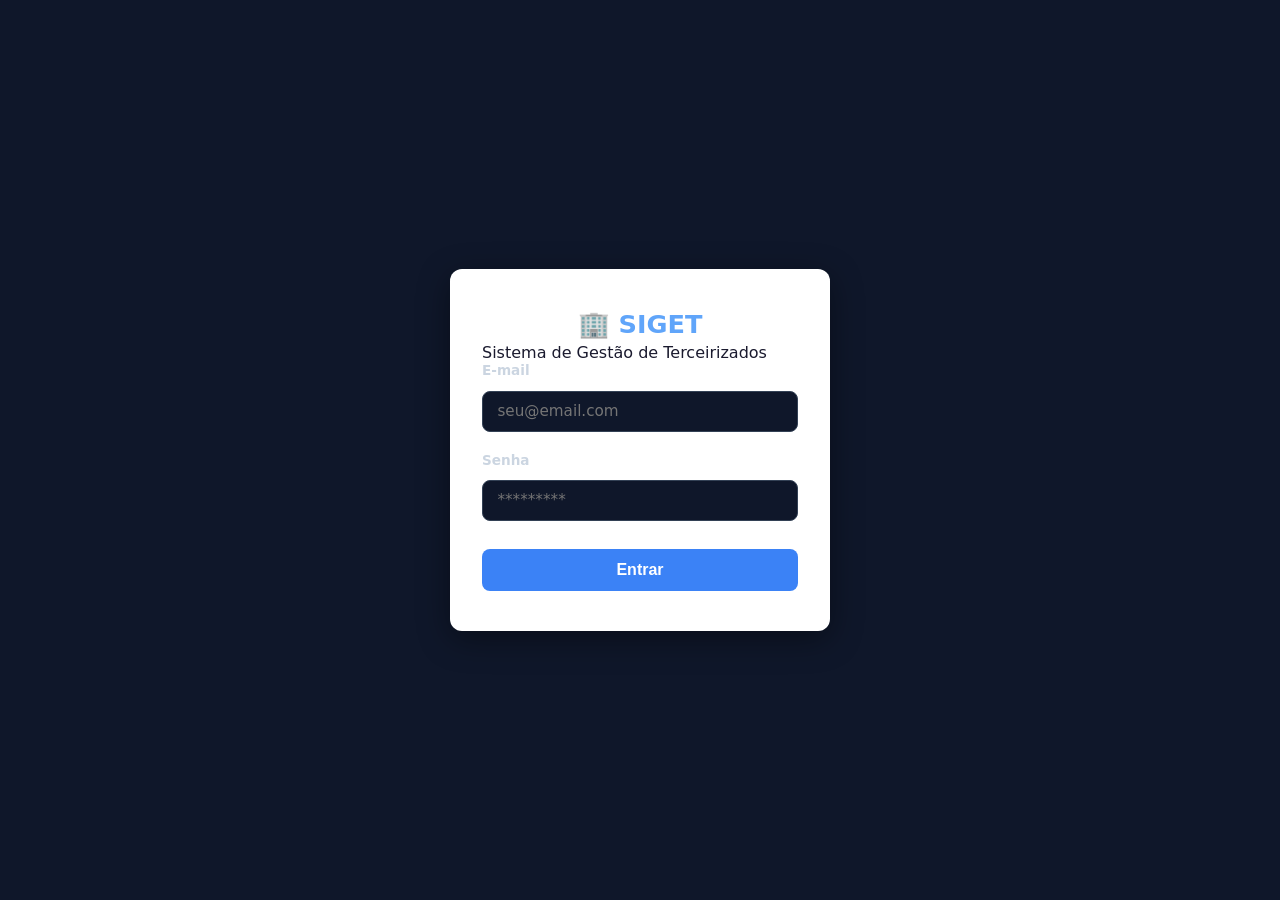
<file: siget-frontend/index.html>
<!DOCTYPE html>
<html lang="pt-BR">
<head>
    <meta charset="UTF-8">
    <meta name="viewport" content="width=device-width, initial-scale=1.0">
    <title>SIGET - Sistema de Gestão de Terceirizados</title>
    <link rel="stylesheet" href="css/style.css">
</head>
<body>
    
<div class="layout">

    <!-- SIDEBAR -->
    <aside class="sidebar">
        <div class="sidebar-logo">
            <h2>SIGET</h2>
            <span>Gestão de Terceirizados</span>
        </div>
        <nav class="sidebar-nav">
            <div class="nav-section">Principal</div>
            <a href="/siget-frontend/index.html" class="nav-item active">
                <span class="icon">📊</span> Dashboard
            </a>
            <div class="nav-section">Cadastros</div>
            <a href="/siget-frontend/pages/funcionarios.html" class="nav-item">
                <span class="icon">👤</span> Funcionários
            </a>
            <a href="/siget-frontend/pages/orgaos.html" class="nav-item">
                <span class="icon">🏛️</span> Órgãos
            </a>
            <a href="/siget-frontend/pages/contratos.html" class="nav-item">
                <span class="icon">📄</span> Contratos
            </a>
            <div class="nav-section">Operacional</div>
            <a href="/siget-frontend/pages/alocacoes.html" class="nav-item">
                <span class="icon">📋</span> Alocações
            </a> 
            <div class="nav-section">RH</div>
            <a href="/siget-frontend/pages/dependentes.html" class="nav-item">
                <span class="icon">👨‍👩‍👧</span> Dependentes
            </a>
            <a href="/siget-frontend/pages/ferias.html" class="nav-item">
                <span class="icon">🏖️</span> Férias
            </a>
            <a href="/siget-frontend/pages/afastamentos.html" class="nav-item">
                <span class="icon">🏥</span> Afastamentos
            </a>
        </nav>
        <div class="sidebar-footer">
            SIGET v1.0 &copy; 2026
        </div>
    </aside>

    <!-- CONTEÚDO PRINCIPAL -->
    <div class="main-content">

        <!-- TOPBAR -->
        <header class="topbar">
            <div class="topbar-title">Dashboard</div>
            <div class="topbar-right">
                <div class="topbar-user">
                    <div class="avatar">A</div>
                    <span>Administrador</span>
                </div>
            </div>
        </header>

        <!-- CONTEÚDO -->
        <main class="page-content">
            <div class="page-header">
                <div>
                    <h2>Visão Geral</h2>
                    <p>Resumo operacional do sistema</p>
                </div>
            </div>

            <!-- CARDS DE ESTATÍSTICAS -->
            <div class="stats-grid">
                <div class="stat-card">
                    <div class="stat-icon blue">👤</div>
                    <div class="stat-info">
                        <h3 id="total-funcionarios">--</h3>
                        <p>Funcionários Ativos</p>
                    </div>
                </div>
                <div class="stat-card">
                    <div class="stat-icon green">🏛️</div>
                    <div class="stat-info">
                        <h3 id="total-orgaos">--</h3>
                        <p>Órgãos Cadastrados</p>
                    </div>
                </div>
                <div class="stat-card">
                    <div class="stat-icon orange">📄</div>
                    <div class="stat-info">
                        <h3 id="total-contratos">--</h3>
                        <p>Contratos Ativos</p>
                    </div>
                </div>
                <div class="stat-card">
                    <div class="stat-icon" style="background:#e8f5e9;">🏖️</div>
                    <div class="stat-info">
                        <h3 id="total-ferias">--</h3>
                        <p>Funcionários de Férias</p>
                    </div>
                </div>
            </div>

            <!-- TABELA DE FUNCIONÁRIOS DE FÉRIAS -->
            <div class="card">
    <div class="card-header">
        <h3>Funcionários em Férias</h3>
        <a href="pages/ferias.html" class="btn btn-outline btn-sm">
            Ver todos
        </a>
    </div>
    <div class="card-body" style="padding: 0;">
        <table>
            <thead>
                <tr>
                    <th>Funcionário</th>
                    <th>Início</th>
                    <th>Fim</th>
                    <th>Dias Restantes</th>
                </tr>
            </thead>
            <tbody id="tabela-ferias">
                <tr>
                    <td colspan="4" class="text-center"
                        style="padding: 32px; color: #999;">
                        Carregando...
                    </td>
                </tr>
            </tbody>
        </table>
    </div>
</div>

             <!-- TABELA DE FUNCIONÁRIOS RECENTES -->
            <div class="card">
                <div class="card-header">
                    <h3>Funcionários Recentes</h3>
                    <a href="pages/funcionarios.html" class="btn btn-outline btn-sm">
                        Ver todos
                    </a>
                </div>
                <div class="card-body" style="padding: 0;">
                    <table>
                        <thead>
                            <tr>
                                <th>Nome</th>
                                <th>CPF</th>
                                <th>Função</th>
                                <th>Status</th>
                            </tr>
                        </thead>
                        <tbody id="tabela-funcionarios">
                            <tr>
                                <td colspan="4" class="text-center" style="padding: 32px; color: #999;">
                                    Carregando
                                </td>
                            </tr>
                        </tbody>
                    </table>
                </div>
            </div>

        </main>
    </div>
</div>
<script>
    if (!localStorage.getItem('siget_token')) {
        window.location.href = '/siget-frontend/pages/login.html';
    }
</script>
<script src="js/api.js"></script>
<script src="js/dashboard.js"></script>
</body>
</html>
</file>
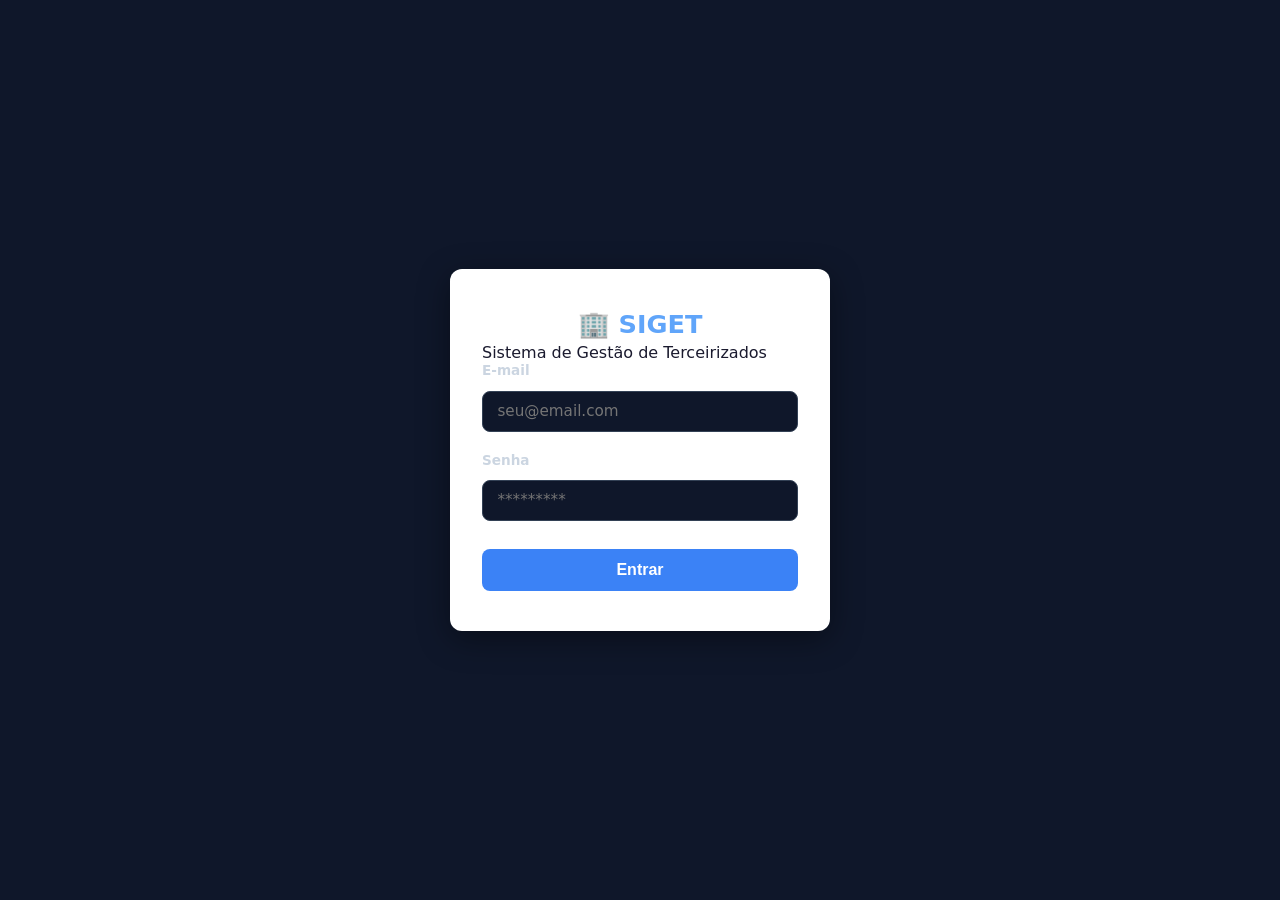
<file: siget-frontend/pages/afastamentos.html>
<!DOCTYPE html>
<html lang="pt-BR">
<head>
    <meta charset="UTF-8">
    <meta name="viewport" content="width=device-width, initial-scale=1.0">
    <title>SIGET - Afastamentos</title>
    <link rel="stylesheet" href="../css/style.css">
</head>
<body>

<div class="layout">

    <!-- SIDEBAR -->
    <aside class="sidebar">
        <div class="sidebar-logo">
            <h2>SIGET</h2>
            <span>Gestão de Terceirizados</span>
        </div>
        <nav class="sidebar-nav">
            <div class="nav-section">Principal</div>
            <a href="/siget-frontend/index.html" class="nav-item">
                <span class="icon">📊</span> Dashboard
            </a>
            <div class="nav-section">Cadastros</div>
            <a href="/siget-frontend/pages/funcionarios.html" class="nav-item">
                <span class="icon">👤</span> Funcionários
            </a>
            <a href="/siget-frontend/pages/orgaos.html" class="nav-item">
                <span class="icon">🏛️</span> Órgãos
            </a>
            <a href="/siget-frontend/pages/contratos.html" class="nav-item">
                <span class="icon">📄</span> Contratos
            </a>
            <div class="nav-section">Operacional</div>
            <a href="/siget-frontend/pages/alocacoes.html" class="nav-item">
                <span class="icon">📋</span> Alocações
            </a>
            <div class="nav-section">RH</div>
            <a href="/siget-frontend/pages/dependentes.html" class="nav-item">
                <span class="icon">👨‍👩‍👧</span> Dependentes
            </a>
            <a href="/siget-frontend/pages/ferias.html" class="nav-item">
                <span class="icon">🏖️</span> Férias
            </a>
            <a href="/siget-frontend/pages/afastamentos.html" class="nav-item active">
                <span class="icon">🏥</span> Afastamentos
            </a>
        </nav>
        <div class="sidebar-footer">
            SIGET v1.0 &copy; 2026
        </div>
    </aside>

    <!-- CONTEÚDO PRINCIPAL -->
    <div class="main-content">

        <!-- TOPBAR -->
        <header class="topbar">
            <div class="topbar-title">Afastamentos</div>
            <div class="topbar-right">
                <div class="topbar-user">
                    <div class="avatar">A</div>
                    <span>Administrador</span>
                </div>
            </div>
        </header>

        <!-- CONTEÚDO -->
        <main class="page-content">
            <div class="page-header">
                <div>
                    <h2>Afastamentos</h2>
                    <p>Gerencie atestados, suspensões e afastamentos</p>
                </div>
                <button class="btn btn-primary" onclick="abrirModalCadastro()">
                    + Registrar Afastamento
                </button>
            </div>

            <!-- FILTROS -->
            <div class="card" style="margin-bottom: 20px;">
                <div class="card-body">
                    <div class="flex gap-8" style="align-items: flex-end;">
                        <div class="form-group" style="flex: 1; margin: 0;">
                            <label>Funcionário</label>
                            <select id="filtro-funcionario" onchange="carregarAfastamentos()">
                                <option value="">Todos os funcionários</option>
                            </select>
                        </div>
                        <div class="form-group" style="flex: 1; margin: 0;">
                            <label>Tipo</label>
                            <select id="filtro-tipo" onchange="aplicarFiltros()">
                                <option value="">Todos os tipos</option>
                                <option value="ATESTADO">Atestado</option>
                                <option value="SUSPENSAO">Suspensão</option>
                                <option value="INSS">INSS</option>
                                <option value="FALTA_JUSTIFICADA">Falta Justificada</option>
                                <option value="LICENCA_MATERNIDADE">Licença Maternidade</option>
                            </select>
                        </div>
                    </div>
                </div>
            </div>

            <!-- TABELA -->
            <div class="card">
                <div class="card-header">
                    <h3>Registros de Afastamentos</h3>
                    <input type="text" id="busca" placeholder="Buscar por funcionário..."
                        style="padding: 8px 12px; border: 1px solid #e0e0e0;
                        border-radius: 6px; font-size: 14px; outline: none;"
                        oninput="aplicarFiltros()">
                </div>
                <div style="padding: 0;">
                    <table>
                        <thead>
                            <tr>
                                <th>Funcionário</th>
                                <th>Tipo</th>
                                <th>Início</th>
                                <th>Fim</th>
                                <th>Dias</th>
                                <th>Observação</th>
                                <th>Ações</th>
                            </tr>
                        </thead>
                        <tbody id="tabela-afastamentos">
                            <tr>
                                <td colspan="7" class="text-center" style="padding: 32px; color: #999;">
                                    Carregando...
                                </td>
                            </tr>
                        </tbody>
                    </table>
                </div>
            </div>
        </main>
    </div>
</div>

<!-- MODAL CADASTRO/EDIÇÃO -->
<div class="modal-overlay" id="modal">
    <div class="modal">
        <div class="modal-header">
            <h3 id="modal-titulo">Registrar Afastamento</h3>
            <button class="btn-close" onclick="fecharModal()">✕</button>
        </div>
        <div class="modal-body">
            <input type="hidden" id="afastamento-id">
            <div class="form-grid">
                <div class="form-group" style="grid-column: span 2;">
                    <label>Funcionário *</label>
                    <select id="funcionarioId" required>
                        <option value="">Selecione o funcionário...</option>
                    </select>
                </div>
                <div class="form-group">
                    <label>Tipo *</label>
                    <select id="tipo" required>
                        <option value="">Selecione...</option>
                        <option value="ATESTADO">Atestado</option>
                        <option value="SUSPENSAO">Suspensão</option>
                        <option value="INSS">INSS</option>
                        <option value="FALTA_JUSTIFICADA">Falta Justificada</option>
                        <option value="LICENCA_MATERNIDADE">Licença Maternidade</option>
                    </select>
                </div>
                <div class="form-group">
                    <label>Dias *</label>
                    <input type="number" id="dias" min="1" placeholder="Nº de dias">
                </div>
                <div class="form-group">
                    <label>Data de Início *</label>
                    <input type="date" id="dataInicio" required>
                </div>
                <div class="form-group">
                    <label>Data de Fim *</label>
                    <input type="date" id="dataFim" required>
                </div>
                <div class="form-group" style="grid-column: span 2;">
                    <label>Observação</label>
                    <textarea id="observacao" placeholder="Observações sobre o afastamento..."></textarea>
                </div>
            </div>
        </div>
        <div class="modal-footer">
            <button class="btn btn-outline" onclick="fecharModal()">Cancelar</button>
            <button class="btn btn-primary" onclick="salvarAfastamento()">Salvar</button>
        </div>
    </div>
</div>
<script>
    if (!localStorage.getItem('siget_token')) {
        window.location.href = '/siget-frontend/pages/login.html';
    }
</script>
<script src="../js/api.js"></script>
<script src="../js/afastamentos.js"></script>
</body>
</html>
</file>
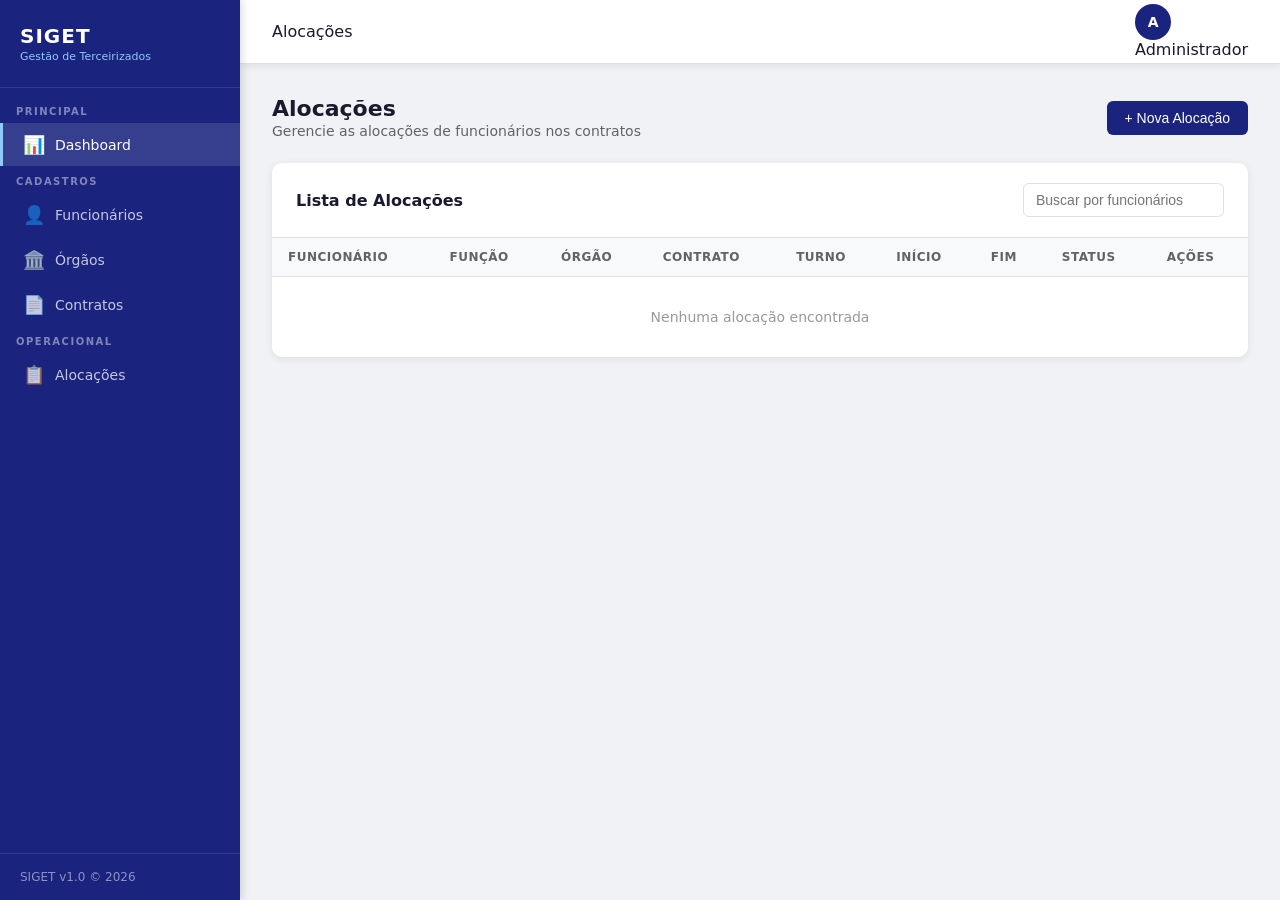
<file: siget-frontend/pages/alocacoes.html>
<!DOCTYPE html>
<html lang="pt-BR">
<head>
    <meta charset="UTF-8">
    <meta name="viewport" content="width=device-width, initial-scale=1.0">
    <title>SIGET - Alocações</title>
    <link rel="stylesheet" href="../css/style.css">
</head>
<body>

  <div class="layout">

    <!-- SIDEBAR -->
    <aside class="sidebar">
        <div class="sidebar-logo">
            <h2>SIGET</h2>
            <span>Gestão de Terceirizados</span>
        </div>
        <nav class="sidebar-nav">
            <div class="nav-section">Principal</div>
            <a href="/siget-frontend/index.html" class="nav-item active">
                <span class="icon">📊</span> Dashboard
            </a>
            <div class="nav-section">Cadastros</div>
            <a href="/siget-frontend/pages/funcionarios.html" class="nav-item">
                <span class="icon">👤</span> Funcionários
            </a>
            <a href="/siget-frontend/pages/orgaos.html" class="nav-item">
                <span class="icon">🏛️</span> Órgãos
            </a>
            <a href="/siget-frontend/pages/contratos.html" class="nav-item">
                <span class="icon">📄</span> Contratos
            </a>
            <div class="nav-section">Operacional</div>
            <a href="/siget-frontend/pages/alocacoes.html" class="nav-item">
                <span class="icon">📋</span> Alocações
            </a> 
        </nav>
        <div class="sidebar-footer">
            SIGET v1.0 &copy; 2026
        </div>
    </aside>

    <div class="main-content">

        <header class="topbar">
            <div class="tobar-title">Alocações</div>
            <div class="topbar-right">
                <div class="topbar-use">
                    <div class="avatar">A</div>
                    <span>Administrador</span>
                </div>
            </div>
        </header>

        <main class="page-content">

            <div class="page-header">
                <div>
                    <h2>Alocações</h2>
                    <p>Gerencie as alocações de funcionários nos contratos</p>
                </div>
                <button class="btn btn-primary" onclick="abrirModalCadastro()">
                    + Nova Alocação
                </button>
            </div>

            <div class="card">
                <div class="card-header">
                    <h3>Lista de Alocações</h3>
                    <input type="text" id="busca" placeholder="Buscar por funcionários" style="padding: 8px 12px;
                    border: 1px solid #e0e0e0; border-radius: 6px; font-size: 14px; outline: none;"
                    oninput="filtrarTabela()">
                </div>
                <div style="padding: 0;">
                    <table>
                        <thead>
                            <tr>
                                <th>Funcionário</th>
                                <th>Função</th>
                                <th>Órgão</th>
                                <th>Contrato</th>
                                <th>Turno</th>
                                <th>Início</th>
                                <th>Fim</th>
                                <th>Status</th>
                                <th>Ações</th>
                            </tr>
                        </thead>
                        <tbody id="tabela-alocacoes">
                            <tr>
                                <td colspan="9" class="text-center" style="padding: 32px; color: #999;">
                                    Carregando...
                                </td>
                            </tr>
                        </tbody>
                    </table>
                </div>
            </div>
        </main>
    </div>
</div>

<div class="modal-overlay" id="modal">
    <div class="modal">
        <div class="modal-header">
            <h3 id="modal-titulo">Nova Alocação</h3>
            <button class="btn-close" onclick="fecharModal()">X</button>
        </div>
        <div class="modal-body">
            <div class="form-grid">
                <input type="hidden" id="alocacao-id">
                <div class="form-group">
                    <label>Funcionário *</label>
                    <select id="funcionarioId" required>
                        <option value="">Selecione...</option>
                    </select>
                </div>
                <div class="form-group">
                    <label>Contrato *</label>
                    <select id="contratoId" required>
                        <option value="">Selecione...</option>
                    </select>
                </div>
                </div>
                <div class="form-group">
                    <label>Função Alocada *</label>
                    <select id="funcaoAlocada" required>
                        <option value="">Selecione...</option>
                        <option value="ASG">Aux. Serviços Gerais</option>
                        <option value="COPEIRA">Copeira</option>
                        <option value="GARCOM">Garçom</option>
                        <option value="MANUTENCAO">Manutenção</option>
                        <option value="RECEPCIONISTA">Recepcionista</option>
                    </select>
                </div>
                <div class="form-group">
                    <label>Turno</label>
                    <select id="turno">
                        <option value="">Selecione...</option>
                        <option value="MANHA">Manhã</option>
                        <option value="TARDE">Tarde</option>
                        <option value="NOITE">Noite</option>
                    </select>
                </div>
                <div class="form-group">
                    <label>Data de Início *</label>
                    <input type="date" id="dataInicio" required>
                </div>
                <div class="form-group">
                    <label>Data de Fim</label>
                    <input type="date" id="dataFim">
                </div>
                <div class="form-group" style="grid-column: span 2;">
                    <label>Observações</label>
                    <textarea id="observacoes" placeholder="Observações sobre a alocação"></textarea>
                </div>
            </div>
        </div>
        <div class="modal-footer">
            <button class="btn btn-outline" onclick="fecharModal()">Cancelar</button>
            <button class="btn btn-primary" onclick="salvarAlocacao()">Salvar</button>
        </div>
    </div>
</div>

<script src="../js/api.js"></script>
<script src="../js/alocacoes.js"></script>
</body>
</html>
</file>
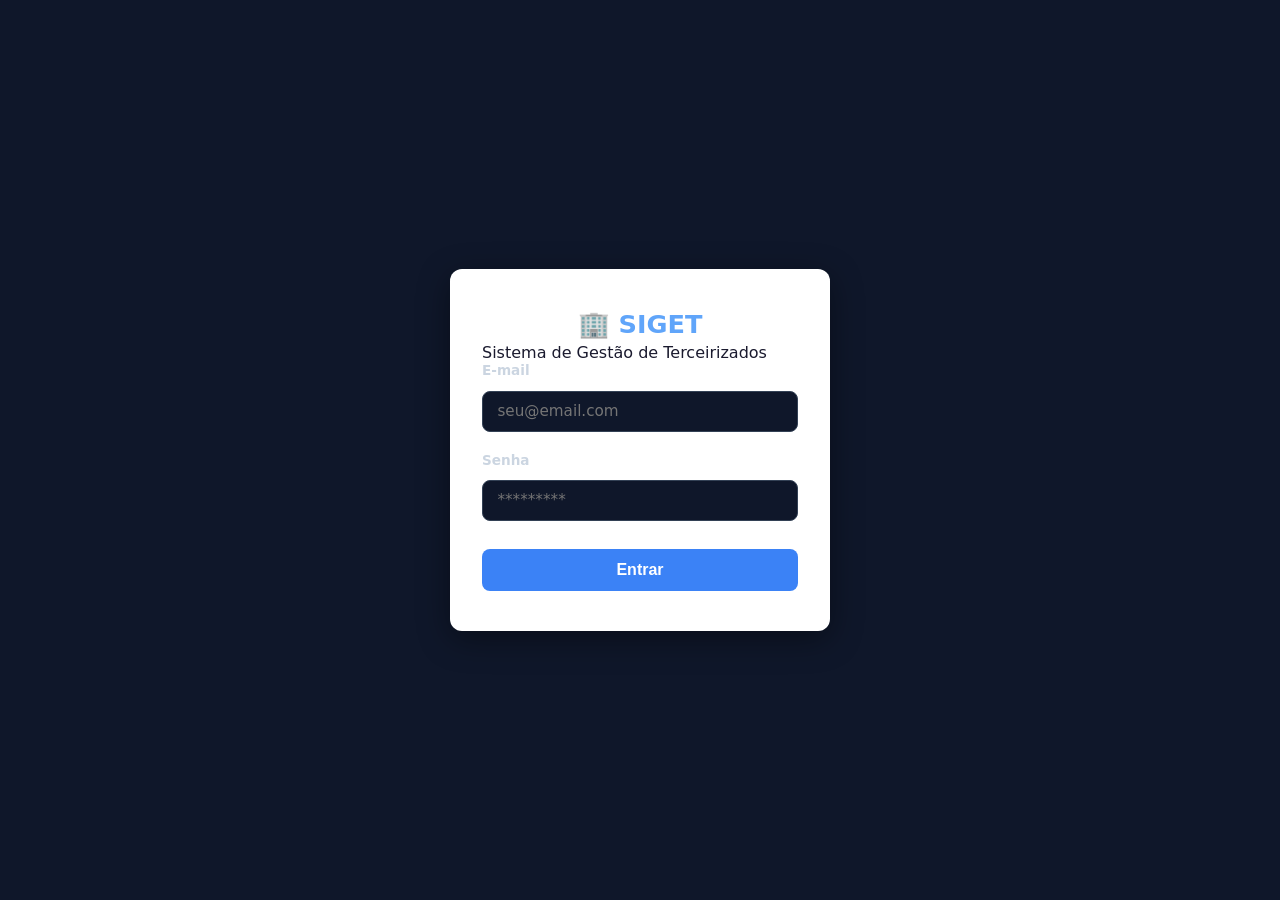
<file: siget-frontend/pages/contratos.html>
<!doctype html>
<html lang="pt-BR">
  <head>
    <meta charset="UTF-8" />
    <meta name="viewport" content="width=device-width, initial-scale=1.0" />
    <title>SIGET - Contratos</title>
    <link rel="stylesheet" href="../css/style.css" />
  </head>
  <body>
    <div class="layout">
      <!-- SIDEBAR -->
      <aside class="sidebar">
        <div class="sidebar-logo">
          <h2>SIGET</h2>
          <span>Gestão de Terceirizados</span>
        </div>
        <nav class="sidebar-nav">
          <div class="nav-section">Principal</div>
          <a href="/siget-frontend/index.html" class="nav-item active">
            <span class="icon">📊</span> Dashboard
          </a>
          <div class="nav-section">Cadastros</div>
          <a href="/siget-frontend/pages/funcionarios.html" class="nav-item">
            <span class="icon">👤</span> Funcionários
          </a>
          <a href="/siget-frontend/pages/orgaos.html" class="nav-item">
            <span class="icon">🏛️</span> Órgãos
          </a>
          <a href="/siget-frontend/pages/contratos.html" class="nav-item">
            <span class="icon">📄</span> Contratos
          </a>
          <div class="nav-section">Operacional</div>
          <a href="/siget-frontend/pages/alocacoes.html" class="nav-item">
            <span class="icon">📋</span> Alocações
          </a>
          <div class="nav-section">RH</div>
          <a href="/siget-frontend/pages/dependentes.html" class="nav-item">
              <span class="icon">👨‍👩‍👧</span> Dependentes
          </a>
          <a href="/siget-frontend/pages/ferias.html" class="nav-item">
              <span class="icon">🏖️</span> Férias
          </a>
          <a href="/siget-frontend/pages/afastamentos.html" class="nav-item">
              <span class="icon">🏥</span> Afastamentos
          </a>
        </nav>
        <div class="sidebar-footer">SIGET v1.0 &copy; 2026</div>
      </aside>

      <div class="main-content">
        <header class="topbar">
          <div class="topbar-title">Contratos</div>
          <div class="topbar-right">
            <div class="topbar-user">
              <div class="avatar">A</div>
              <span>Administração</span>
            </div>
          </div>
        </header>

        <main class="page-content">
          <div class="page-header">
            <div>
              <h2>Contratos</h2>
              <p>Gerenciar os contratos com órgãos públicos</p>
            </div>
            <button class="btn btn-primary" onclick="abrirModalCadastro()">
              + Novo Contrato
            </button>
          </div>

          <div class="card">
            <div class="card-header">
              <h3>Lista de Contratos</h3>
              <input
                type="text"
                id="busca"
                placeholder="Buscar por número..."
                style="
                  padding: 8px 12px;
                  border: 1px solid #e0e0e0;
                  border-radius: 6px;
                  font-size: 14px;
                  outline: none;
                "
                oninput="filtrarTabela()"
              />
            </div>
            <div style="padding: 0">
              <table>
                <thead>
                  <tr>
                    <th>Número</th>
                    <th>Órgão</th>
                    <th>Objeto</th>
                    <th>Início</th>
                    <th>Fim</th>
                    <th>Valor Mensal</th>
                    <th>Status</th>
                    <th>Ações</th>
                  </tr>
                </thead>
                <tbody id="tabela-contratos">
                  <tr>
                    <td
                      colspan="8"
                      class="text-center"
                      style="padding: 32px; color: #999"
                    >
                      Carregando...
                    </td>
                  </tr>
                </tbody>
              </table>
            </div>
          </div>
        </main>
      </div>
    </div>

    <!-- MODAL -->
    <div class="modal-overlay" id="modal">
      <div class="modal">
        <div class="~modal-header">
          <h3 id="modal-titulo">Novo Contrato</h3>
          <button class="btn-close" onclick="fecharModal()">X</button>
        </div>
        <div class="modal-body">
          <div class="form-grid">
            <input type="hidden" id="contrato-id" />
            <div class="form-group">
              <label>Número do Contrato *</label>
              <input
                type="text"
                id="numero"
                placeholder="Ex: CONT-2024-001"
                required
              />
            </div>
            <div class="form-group">
              <label>Órgão *</label>
              <select id="orgaoId" required>
                <option value="">Selecionar...</option>
              </select>
            </div>
            <div class="form-group">
              <label>Data de Início *</label>
              <input type="date" id="dataInicio" required />
            </div>
            <div class="form-group">
              <label>Data do Fim</label>
              <input type="date" id="dataFim" />
            </div>
            <div class="form-group">
              <label>Valor Mensal (R$)</label>
              <input
                type="number"
                id="valorMensal"
                placeholder="0,00"
                step="0.01"
              />
            </div>
            <div class="form-group" style="grid-column: span 2">
              <label>Objeto do Contrato</label>
              <textarea
                id="objeto"
                placeholder="Descrição do objeto contratado"
              ></textarea>
            </div>

            <div class="form-group" style="grid-column: span 2">
              <label>Arquivo do Contrato (PDF)</label>
              <input
                type="file"
                id="arquivoPdf"
                accept=".pdf"
                style="
                  padding: 8px;
                  border: 1px solid #e0e0e0;
                  border-radius: 6px;
                  font-size: 14px;
                  width: 100%;
                "
              />
              <small style="color: #999; font-size: 12px">
                Apenas arquivos PDF. Máximo 10MB.
              </small>
            </div>
          </div>
        </div>
        <div class="modal-footer">
          <button class="btn btn-outline" onclick="fecharModal()">
            Cancelar
          </button>
          <button class="btn btn-primary" onclick="salvarContrato()">
            Salvar
          </button>
        </div>
      </div>
    </div>
<script>
    if (!localStorage.getItem('siget_token')) {
        window.location.href = '/siget-frontend/pages/login.html';
    }
</script>
    <script src="../js/api.js"></script>
    <script src="../js/contratos.js"></script>
  </body>
</html>
</file>
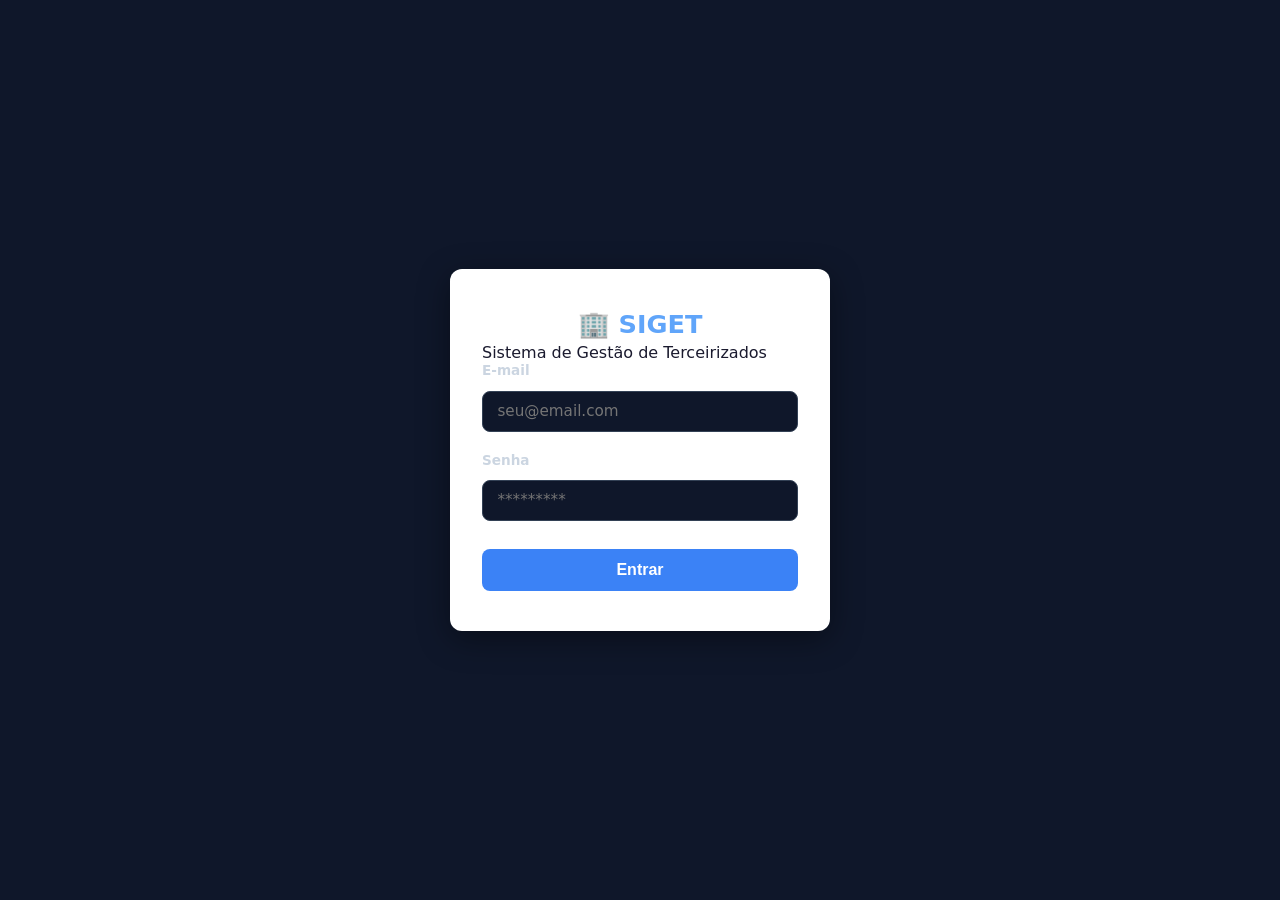
<file: siget-frontend/pages/dependentes.html>
<!DOCTYPE html>
<html lang="pt-BR">
<head>
    <meta charset="UTF-8">
    <meta name="viewport" content="width=device-width, initial-scale=1.0">
    <title>SIGET - Dependentes</title>
    <link rel="stylesheet" href="../css/style.css">
</head>
<body>

<div class="layout">

    <!-- SIDEBAR -->
    <aside class="sidebar">
        <div class="sidebar-logo">
            <h2>SIGET</h2>
            <span>Gestão de Terceirizados</span>
        </div>
        <nav class="sidebar-nav">
            <div class="nav-section">Principal</div>
            <a href="/siget-frontend/index.html" class="nav-item">
                <span class="icon">📊</span> Dashboard
            </a>
            <div class="nav-section">Cadastros</div>
            <a href="/siget-frontend/pages/funcionarios.html" class="nav-item">
                <span class="icon">👤</span> Funcionários
            </a>
            <a href="/siget-frontend/pages/orgaos.html" class="nav-item">
                <span class="icon">🏛️</span> Órgãos
            </a>
            <a href="/siget-frontend/pages/contratos.html" class="nav-item">
                <span class="icon">📄</span> Contratos
            </a>
            <div class="nav-section">Operacional</div>
            <a href="/siget-frontend/pages/alocacoes.html" class="nav-item">
                <span class="icon">📋</span> Alocações
            </a>
            <div class="nav-section">RH</div>
            <a href="/siget-frontend/pages/dependentes.html" class="nav-item active">
                <span class="icon">👨‍👩‍👧</span> Dependentes
            </a>
            <a href="/siget-frontend/pages/ferias.html" class="nav-item">
                <span class="icon">🏖️</span> Férias
            </a>
            <a href="/siget-frontend/pages/afastamentos.html" class="nav-item">
                <span class="icon">🏥</span> Afastamentos
            </a>
        </nav>
        <div class="sidebar-footer">
            SIGET v1.0 &copy; 2026
        </div>
    </aside>

    <!-- CONTEÚDO PRINCIPAL -->
    <div class="main-content">

        <!-- TOPBAR -->
        <header class="topbar">
            <div class="topbar-title">Dependentes</div>
            <div class="topbar-right">
                <div class="topbar-user">
                    <div class="avatar">A</div>
                    <span>Administrador</span>
                </div>
            </div>
        </header>

        <!-- CONTEÚDO -->
        <main class="page-content">
            <div class="page-header">
                <div>
                    <h2>Dependentes</h2>
                    <p>Gerencie os dependentes dos funcionários</p>
                </div>
                <button class="btn btn-primary" onclick="abrirModalCadastro()">
                    + Novo Dependente
                </button>
            </div>

            <!-- FILTRO POR FUNCIONÁRIO -->
            <div class="card" style="margin-bottom: 20px;">
                <div class="card-body">
                    <div class="flex gap-8" style="align-items: flex-end;">
                        <div class="form-group" style="flex: 1; margin: 0;">
                            <label>Filtrar por Funcionário</label>
                            <select id="filtro-funcionario" onchange="carregarDependentes()">
                                <option value="">Todos os funcionários</option>
                            </select>
                        </div>
                    </div>
                </div>
            </div>

            <!-- TABELA -->
            <div class="card">
                <div class="card-header">
                    <h3>Lista de Dependentes</h3>
                    <input type="text" id="busca" placeholder="Buscar por nome..."
                        style="padding: 8px 12px; border: 1px solid #e0e0e0;
                        border-radius: 6px; font-size: 14px; outline: none;"
                        oninput="filtrarTabela()">
                </div>
                <div style="padding: 0;">
                    <table>
                        <thead>
                            <tr>
                                <th>Nome</th>
                                <th>Parentesco</th>
                                <th>Funcionário</th>
                                <th>Data Nasc.</th>
                                <th>CPF</th>
                                <th>Ações</th>
                            </tr>
                        </thead>
                        <tbody id="tabela-dependentes">
                            <tr>
                                <td colspan="6" class="text-center" style="padding: 32px; color: #999;">
                                    Carregando...
                                </td>
                            </tr>
                        </tbody>
                    </table>
                </div>
            </div>
        </main>
    </div>
</div>

<!-- MODAL CADASTRO/EDIÇÃO -->
<div class="modal-overlay" id="modal">
    <div class="modal">
        <div class="modal-header">
            <h3 id="modal-titulo">Novo Dependente</h3>
            <button class="btn-close" onclick="fecharModal()">✕</button>
        </div>
        <div class="modal-body">
            <input type="hidden" id="dependente-id">
            <div class="form-grid">
                <div class="form-group" style="grid-column: span 2;">
                    <label>Funcionário *</label>
                    <select id="funcionarioId" required>
                        <option value="">Selecione o funcionário...</option>
                    </select>
                </div>
                <div class="form-group" style="grid-column: span 2;">
                    <label>Nome do Dependente *</label>
                    <input type="text" id="nome" placeholder="Nome completo">
                </div>
                <div class="form-group">
                    <label>Parentesco *</label>
                    <select id="parentesco" required>
                        <option value="">Selecione...</option>
                        <option value="FILHO">Filho(a)</option>
                        <option value="CONJUGE">Cônjuge</option>
                        <option value="PAI">Pai</option>
                        <option value="MAE">Mãe</option>
                        <option value="IRMAO">Irmão/Irmã</option>
                        <option value="OUTRO">Outro</option>
                    </select>
                </div>
                <div class="form-group">
                    <label>Data de Nascimento</label>
                    <input type="date" id="dataNascimento">
                </div>
                <div class="form-group">
                    <label>CPF</label>
                    <input type="text" id="cpf" placeholder="000.000.000-00">
                </div>
            </div>
        </div>
        <div class="modal-footer">
            <button class="btn btn-outline" onclick="fecharModal()">Cancelar</button>
            <button class="btn btn-primary" onclick="salvarDependente()">Salvar</button>
        </div>
    </div>
</div>
<script>
    if (!localStorage.getItem('siget_token')) {
        window.location.href = '/siget-frontend/pages/login.html';
    }
</script>
<script src="../js/api.js"></script>
<script src="../js/dependentes.js"></script>
</body>
</html>
</file>
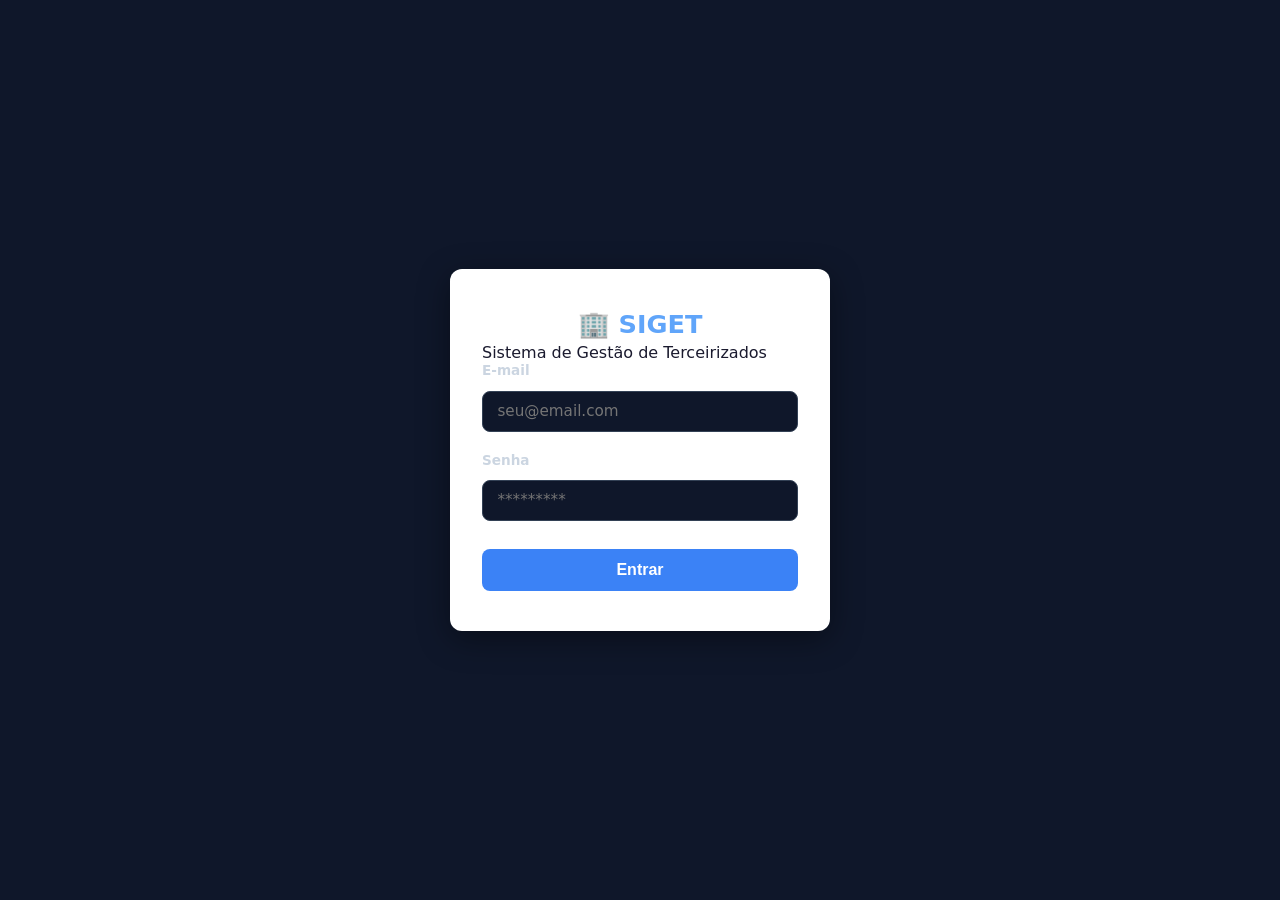
<file: siget-frontend/pages/ferias.html>
<!DOCTYPE html>
<html lang="pt-BR">
<head>
    <meta charset="UTF-8">
    <meta name="viewport" content="width=device-width, initial-scale=1.0">
    <title>SIGET - Férias</title>
    <link rel="stylesheet" href="../css/style.css">
</head>
<body>

<div class="layout">

    <!-- SIDEBAR -->
    <aside class="sidebar">
        <div class="sidebar-logo">
            <h2>SIGET</h2>
            <span>Gestão de Terceirizados</span>
        </div>
        <nav class="sidebar-nav">
            <div class="nav-section">Principal</div>
            <a href="/siget-frontend/index.html" class="nav-item">
                <span class="icon">📊</span> Dashboard
            </a>
            <div class="nav-section">Cadastros</div>
            <a href="/siget-frontend/pages/funcionarios.html" class="nav-item">
                <span class="icon">👤</span> Funcionários
            </a>
            <a href="/siget-frontend/pages/orgaos.html" class="nav-item">
                <span class="icon">🏛️</span> Órgãos
            </a>
            <a href="/siget-frontend/pages/contratos.html" class="nav-item">
                <span class="icon">📄</span> Contratos
            </a>
            <div class="nav-section">Operacional</div>
            <a href="/siget-frontend/pages/alocacoes.html" class="nav-item">
                <span class="icon">📋</span> Alocações
            </a>
            <div class="nav-section">RH</div>
            <a href="/siget-frontend/pages/dependentes.html" class="nav-item">
                <span class="icon">👨‍👩‍👧</span> Dependentes
            </a>
            <a href="/siget-frontend/pages/ferias.html" class="nav-item active">
                <span class="icon">🏖️</span> Férias
            </a>
            <a href="/siget-frontend/pages/afastamentos.html" class="nav-item">
                <span class="icon">🏥</span> Afastamentos
            </a>
        </nav>
        <div class="sidebar-footer">
            SIGET v1.0 &copy; 2026
        </div>
    </aside>

    <!-- CONTEÚDO PRINCIPAL -->
    <div class="main-content">

        <!-- TOPBAR -->
        <header class="topbar">
            <div class="topbar-title">Férias</div>
            <div class="topbar-right">
                <div class="topbar-user">
                    <div class="avatar">A</div>
                    <span>Administrador</span>
                </div>
            </div>
        </header>

        <!-- CONTEÚDO -->
        <main class="page-content">
            <div class="page-header">
                <div>
                    <h2>Férias</h2>
                    <p>Gerencie os períodos de férias dos funcionários</p>
                </div>
                <button class="btn btn-primary" onclick="abrirModalCadastro()">
                    + Registrar Férias
                </button>
            </div>

            <!-- FILTRO POR FUNCIONÁRIO -->
            <div class="card" style="margin-bottom: 20px;">
                <div class="card-body">
                    <div class="form-group" style="margin: 0;">
                        <label>Filtrar por Funcionário</label>
                        <select id="filtro-funcionario" onchange="carregarFerias()">
                            <option value="">Todos os funcionários</option>
                        </select>
                    </div>
                </div>
            </div>

            <!-- TABELA -->
            <div class="card">
                <div class="card-header">
                    <h3>Registros de Férias</h3>
                    <input type="text" id="busca" placeholder="Buscar por funcionário..."
                        style="padding: 8px 12px; border: 1px solid #e0e0e0;
                        border-radius: 6px; font-size: 14px; outline: none;"
                        oninput="filtrarTabela()">
                </div>
                <div style="padding: 0;">
                    <table>
                        <thead>
                            <tr>
                                <th>Funcionário</th>
                                <th>Início</th>
                                <th>Fim</th>
                                <th>Dias de Direito</th>
                                <th>Dias Gozados</th>
                                <th>Dias Restantes</th>
                                <th>Ações</th>
                            </tr>
                        </thead>
                        <tbody id="tabela-ferias">
                            <tr>
                                <td colspan="7" class="text-center" style="padding: 32px; color: #999;">
                                    Carregando...
                                </td>
                            </tr>
                        </tbody>
                    </table>
                </div>
            </div>
        </main>
    </div>
</div>

<!-- MODAL CADASTRO/EDIÇÃO -->
<div class="modal-overlay" id="modal">
    <div class="modal">
        <div class="modal-header">
            <h3 id="modal-titulo">Registrar Férias</h3>
            <button class="btn-close" onclick="fecharModal()">✕</button>
        </div>
        <div class="modal-body">
            <input type="hidden" id="ferias-id">
            <div class="form-grid">
                <div class="form-group" style="grid-column: span 2;">
                    <label>Funcionário *</label>
                    <select id="funcionarioId" required>
                        <option value="">Selecione o funcionário...</option>
                    </select>
                </div>
                <div class="form-group">
                    <label>Data de Início *</label>
                    <input type="date" id="dataInicio" required>
                </div>
                <div class="form-group">
                    <label>Data de Fim *</label>
                    <input type="date" id="dataFim" required>
                </div>
                <div class="form-group">
                    <label>Dias de Direito *</label>
                    <input type="number" id="diasDireito" value="30" min="1" max="30">
                </div>
                <div class="form-group">
                    <label>Dias Gozados *</label>
                    <input type="number" id="diasGozados" min="1" placeholder="Ex: 30">
                </div>
            </div>
        </div>
        <div class="modal-footer">
            <button class="btn btn-outline" onclick="fecharModal()">Cancelar</button>
            <button class="btn btn-primary" onclick="salvarFerias()">Salvar</button>
        </div>
    </div>
</div>
<script>
    if (!localStorage.getItem('siget_token')) {
        window.location.href = '/siget-frontend/pages/login.html';
    }
</script>
<script src="../js/api.js"></script>
<script src="../js/ferias.js"></script>
</body>
</html>
</file>
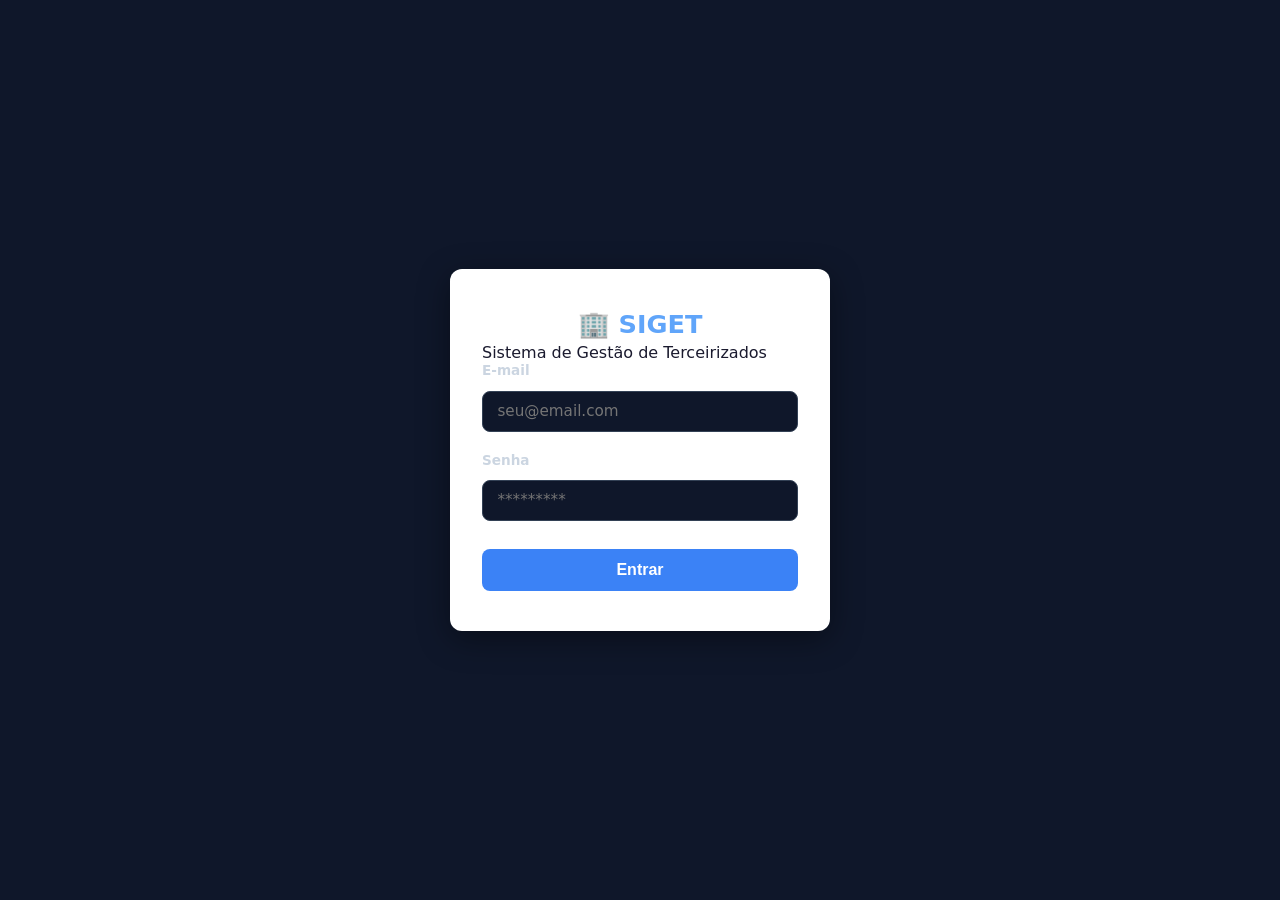
<file: siget-frontend/pages/ficha-funcionario.html>
<!DOCTYPE html>
<html lang="pt-BR">
<head>
    <meta charset="UTF-8">
    <meta name="viewport" content="width=device-width, initial-scale=1.0">
    <title>SIGET - Ficha do Funcionário</title>
    <link rel="stylesheet" href="../css/style.css">
    <link rel="stylesheet" href="../css/ficha-funcionario.css">
</head>
<body>

<div class="layout">

    <!-- SIDEBAR -->
    <aside class="sidebar">
        <div class="sidebar-logo">
            <h2>SIGET</h2>
            <span>Gestão de Terceirizados</span>
        </div>
        <nav class="sidebar-nav">
            <div class="nav-section">Principal</div>
            <a href="/siget-frontend/index.html" class="nav-item">
                <span class="icon">📊</span> Dashboard
            </a>
            <div class="nav-section">Cadastros</div>
            <a href="/siget-frontend/pages/funcionarios.html" class="nav-item active">
                <span class="icon">👤</span> Funcionários
            </a>
            <a href="/siget-frontend/pages/orgaos.html" class="nav-item">
                <span class="icon">🏛️</span> Órgãos
            </a>
            <a href="/siget-frontend/pages/contratos.html" class="nav-item">
                <span class="icon">📄</span> Contratos
            </a>
            <div class="nav-section">Operacional</div>
            <a href="/siget-frontend/pages/alocacoes.html" class="nav-item">
                <span class="icon">📋</span> Alocações
            </a>
            <div class="nav-section">RH</div>
            <a href="/siget-frontend/pages/dependentes.html" class="nav-item">
                <span class="icon">👨‍👩‍👧</span> Dependentes
            </a>
            <a href="/siget-frontend/pages/documentos.html" class="nav-item">
                <span class="icon">📁</span> Documentos
            </a>
            <a href="/siget-frontend/pages/ferias.html" class="nav-item">
                <span class="icon">🏖️</span> Férias
            </a>
            <a href="/siget-frontend/pages/afastamentos.html" class="nav-item">
                <span class="icon">🏥</span> Afastamentos
            </a>
        </nav>
        <div class="sidebar-footer">
            SIGET v1.0 &copy; 2026
        </div>
    </aside>

    <!-- CONTEÚDO PRINCIPAL -->
    <div class="main-content">

        <!-- TOPBAR -->
        <header class="topbar">
            <div class="topbar-title">
                <a href="/siget-frontend/pages/funcionarios.html"
                   style="color: var(--text-secondary); text-decoration: none; font-size: 14px;">
                    ← Funcionários
                </a>
                <span style="margin: 0 8px; color: var(--text-secondary);">/</span>
                <span id="topbar-nome">Ficha do Funcionário</span>
            </div>
            <div class="topbar-right">
                <div class="topbar-user">
                    <div class="avatar">A</div>
                    <span>Administrador</span>
                </div>
            </div>
        </header>

        <!-- CONTEÚDO -->
        <main class="page-content">

            <!-- HEADER DA FICHA -->
            <div class="ficha-header">
                <div class="ficha-avatar" id="ficha-avatar">?</div>
                <div class="ficha-info">
                    <h2 id="ficha-nome">Carregando...</h2>
                    <p id="ficha-funcao"></p>
                    <div class="ficha-meta">
                        <span>📅 Admissão: <strong id="ficha-admissao">—</strong></span>
                        <span>📞 <strong id="ficha-telefone">—</strong></span>
                        <span>✉️ <strong id="ficha-email">—</strong></span>
                        <span id="ficha-status-badge"></span>
                    </div>
                </div>
            </div>

            <!-- TABS -->
            <div class="tabs">
                <button class="tab-btn active" onclick="abrirTab('dados-pessoais')">
                    👤 Dados Pessoais
                </button>
                <button class="tab-btn" onclick="abrirTab('documentos-info')">
                    📋 Documentos
                </button>
                <button class="tab-btn" onclick="abrirTab('documentos-salvos')">
                    📁 Documentos Salvos
                </button>
            </div>

            <!-- TAB: DADOS PESSOAIS -->
            <div class="tab-content active" id="tab-dados-pessoais">
                <div class="doc-section">
                    <div class="doc-section-header">
                        <h4>👤 Informações Pessoais</h4>
                    </div>
                    <div class="doc-section-body">
                        <div class="dados-grid">
                            <div class="dado-item">
                                <label>Nome Completo</label>
                                <span id="d-nome">—</span>
                            </div>
                            <div class="dado-item">
                                <label>CPF</label>
                                <span id="d-cpf">—</span>
                            </div>
                            <div class="dado-item">
                                <label>Data de Nascimento</label>
                                <span id="d-nascimento">—</span>
                            </div>
                            <div class="dado-item">
                                <label>Telefone</label>
                                <span id="d-telefone">—</span>
                            </div>
                            <div class="dado-item">
                                <label>E-mail</label>
                                <span id="d-email">—</span>
                            </div>
                            <div class="dado-item">
                                <label>Função</label>
                                <span id="d-funcao">—</span>
                            </div>
                            <div class="dado-item">
                                <label>Data de Admissão</label>
                                <span id="d-admissao">—</span>
                            </div>
                            <div class="dado-item">
                                <label>Status</label>
                                <span id="d-status">—</span>
                            </div>
                        </div>
                    </div>
                </div>

                <div class="doc-section">
                    <div class="doc-section-header">
                        <h4>👕 Fardamento</h4>
                    </div>
                    <div class="doc-section-body">
                        <div class="dados-grid">
                            <div class="dado-item">
                                <label>Camisa</label>
                                <span id="d-camisa">—</span>
                            </div>
                            <div class="dado-item">
                                <label>Calça</label>
                                <span id="d-calca">—</span>
                            </div>
                            <div class="dado-item">
                                <label>Bota</label>
                                <span id="d-bota">—</span>
                            </div>
                        </div>
                    </div>
                </div>
            </div>

            <!-- TAB: DOCUMENTOS (INFORMAÇÕES) -->
            <div class="tab-content" id="tab-documentos-info">

                <!-- RG -->
                <div class="doc-section">
                    <div class="doc-section-header">
                        <h4>🪪 Identidade (RG)</h4>
                    </div>
                    <div class="doc-section-body">
                        <div class="dados-grid">
                            <div class="dado-item">
                                <label>Número</label>
                                <span id="d-rg">—</span>
                            </div>
                            <div class="dado-item">
                                <label>Órgão Emissor</label>
                                <span id="d-rg-orgao">—</span>
                            </div>
                            <div class="dado-item">
                                <label>Data de Emissão</label>
                                <span id="d-rg-emissao">—</span>
                            </div>
                            <div class="dado-item">
                                <label>Data de Vencimento</label>
                                <span id="d-rg-vencimento">—</span>
                            </div>
                        </div>
                    </div>
                </div>

                <!-- CPF -->
                <div class="doc-section">
                    <div class="doc-section-header">
                        <h4>📄 CPF</h4>
                    </div>
                    <div class="doc-section-body">
                        <div class="dados-grid">
                            <div class="dado-item">
                                <label>Número</label>
                                <span id="d-cpf-doc">—</span>
                            </div>
                        </div>
                    </div>
                </div>

                <!-- PIS -->
                <div class="doc-section">
                    <div class="doc-section-header">
                        <h4>💳 PIS</h4>
                    </div>
                    <div class="doc-section-body">
                        <div class="dados-grid">
                            <div class="dado-item">
                                <label>Número</label>
                                <span id="d-pis">—</span>
                            </div>
                        </div>
                    </div>
                </div>

                <!-- CTPS -->
                <div class="doc-section">
                    <div class="doc-section-header">
                        <h4>📒 Carteira de Trabalho (CTPS)</h4>
                    </div>
                    <div class="doc-section-body">
                        <div class="dados-grid">
                            <div class="dado-item">
                                <label>Número</label>
                                <span id="d-ctps-numero">—</span>
                            </div>
                            <div class="dado-item">
                                <label>Série</label>
                                <span id="d-ctps-serie">—</span>
                            </div>
                        </div>
                    </div>
                </div>
            </div>

            <!-- TAB: DOCUMENTOS SALVOS (PDFs) -->
            <div class="tab-content" id="tab-documentos-salvos">

                <!-- Documentos Pessoais -->
                <div class="doc-section">
                    <div class="doc-section-header">
                        <h4>🪪 Documentos Pessoais</h4>
                        <button class="btn btn-primary btn-sm"
                            onclick="abrirModalUpload('DOCUMENTO_PESSOAL')">
                            + Adicionar
                        </button>
                    </div>
                    <div class="doc-section-body">
                        <div class="arquivo-lista" id="lista-DOCUMENTO_PESSOAL">
                            <div class="empty-state">
                                <span>📄</span>Nenhum documento pessoal salvo
                            </div>
                        </div>
                    </div>
                </div>

                <!-- Folhas de Ponto -->
                <div class="doc-section">
                    <div class="doc-section-header">
                        <h4>🕐 Folhas de Ponto</h4>
                        <button class="btn btn-primary btn-sm"
                            onclick="abrirModalUpload('FOLHA_PONTO')">
                            + Adicionar
                        </button>
                    </div>
                    <div class="doc-section-body">
                        <div class="arquivo-lista" id="lista-FOLHA_PONTO">
                            <div class="empty-state">
                                <span>📄</span>Nenhuma folha de ponto salva
                            </div>
                        </div>
                    </div>
                </div>

                <!-- Atestados -->
                <div class="doc-section">
                    <div class="doc-section-header">
                        <h4>🏥 Atestados</h4>
                        <button class="btn btn-primary btn-sm"
                            onclick="abrirModalUpload('ATESTADO')">
                            + Adicionar
                        </button>
                    </div>
                    <div class="doc-section-body">
                        <div class="arquivo-lista" id="lista-ATESTADO">
                            <div class="empty-state">
                                <span>📄</span>Nenhum atestado salvo
                            </div>
                        </div>
                    </div>
                </div>

                <!-- Férias -->
                <div class="doc-section">
                    <div class="doc-section-header">
                        <h4>🏖️ Férias</h4>
                        <button class="btn btn-primary btn-sm"
                            onclick="abrirModalUpload('FERIAS')">
                            + Adicionar
                        </button>
                    </div>
                    <div class="doc-section-body">
                        <div class="arquivo-lista" id="lista-FERIAS">
                            <div class="empty-state">
                                <span>📄</span>Nenhum documento de férias salvo
                            </div>
                        </div>
                    </div>
                </div>

                <!-- Contracheques -->
                <div class="doc-section">
                    <div class="doc-section-header">
                        <h4>💰 Contracheques</h4>
                        <button class="btn btn-primary btn-sm"
                            onclick="abrirModalUpload('CONTRACHEQUE')">
                            + Adicionar
                        </button>
                    </div>
                    <div class="doc-section-body">
                        <div class="arquivo-lista" id="lista-CONTRACHEQUE">
                            <div class="empty-state">
                                <span>📄</span>Nenhum contracheque salvo
                            </div>
                        </div>
                    </div>
                </div>

            </div>
        </main>
    </div>
</div>

<!-- MODAL UPLOAD -->
<div class="modal-overlay" id="modal-upload">
    <div class="modal" style="max-width: 480px;">
        <div class="modal-header">
            <h3 id="modal-upload-titulo">Adicionar Documento</h3>
            <button class="btn-close" onclick="fecharModalUpload()">✕</button>
        </div>
        <div class="modal-body">
            <div class="form-grid">
                <div class="form-group" style="grid-column: span 2;">
                    <label>Nome do Arquivo *</label>
                    <input type="text" id="upload-nome"
                        placeholder="Ex: RG - João Silva">
                </div>
                <div class="form-group" style="grid-column: span 2;" id="campo-mes"
                    style="display: none;">
                    <label>Mês de Referência</label>
                    <input type="month" id="upload-mes">
                </div>
                <div class="form-group" style="grid-column: span 2;">
                    <label>Arquivo PDF</label>
                    <div class="upload-area" onclick="document.getElementById('upload-file').click()">
                        <span style="font-size: 32px;">📎</span>
                        <p id="upload-file-nome">Clique para selecionar o PDF</p>
                        <input type="file" id="upload-file" accept=".pdf"
                            onchange="mostrarNomeArquivo(this)">
                    </div>
                    <p style="font-size: 12px; color: var(--text-secondary);">
                        ⚠️ Upload para AWS S3 será habilitado em breve.
                        Por enquanto o registro é salvo sem o arquivo.
                    </p>
                </div>
            </div>
        </div>
        <div class="modal-footer">
            <button class="btn btn-outline" onclick="fecharModalUpload()">Cancelar</button>
            <button class="btn btn-primary" onclick="salvarArquivo()">Salvar Registro</button>
        </div>
    </div>
</div>
<script>
    if (!localStorage.getItem('siget_token')) {
        window.location.href = '/siget-frontend/pages/login.html';
    }
</script>
<script src="../js/api.js"></script>
<script src="../js/ficha-funcionario.js"></script>
</body>
</html>
</file>
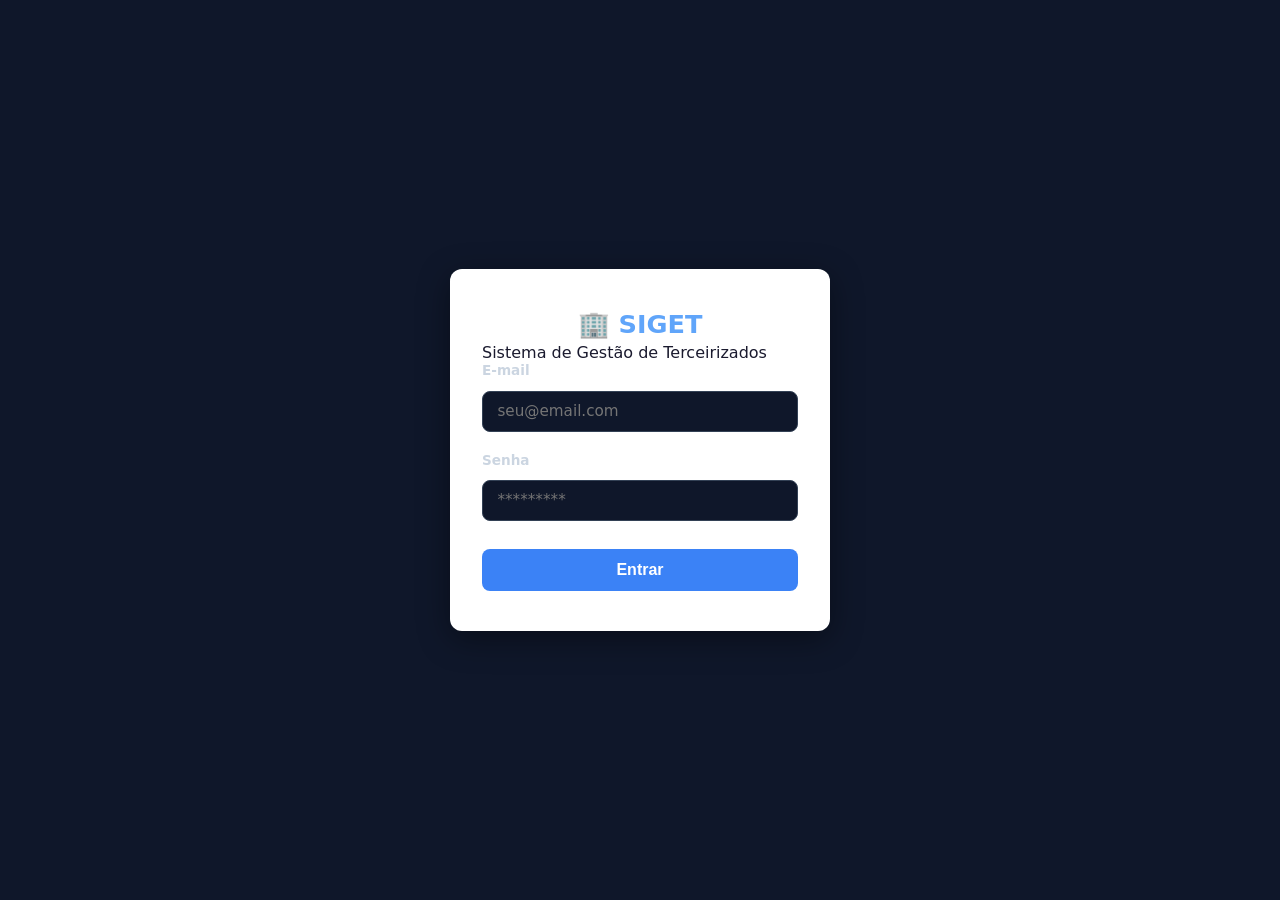
<file: siget-frontend/pages/funcionarios.html>
<!DOCTYPE html>
<html lang="pt-BR">
<head>
    <meta charset="UTF-8">
    <meta name="viewport" content="width=device-width, initial-scale=1.0">
    <title>SIGET - Funcionários</title>
    <link rel="stylesheet" href="../css/style.css">
</head>
<body>

<div class="layout">

    <!-- SIDEBAR -->
    <aside class="sidebar">
        <div class="sidebar-logo">
            <h2>SIGET</h2>
            <span>Gestão de Terceirizados</span>
        </div>
        <nav class="sidebar-nav">
            <div class="nav-section">Principal</div>
            <a href="/siget-frontend/index.html" class="nav-item">
                <span class="icon">📊</span> Dashboard
            </a>
            <div class="nav-section">Cadastros</div>
            <a href="/siget-frontend/pages/funcionarios.html" class="nav-item active">
                <span class="icon">👤</span> Funcionários
            </a>
            <a href="/siget-frontend/pages/orgaos.html" class="nav-item">
                <span class="icon">🏛️</span> Órgãos
            </a>
            <a href="/siget-frontend/pages/contratos.html" class="nav-item">
                <span class="icon">📄</span> Contratos
            </a>
            <div class="nav-section">Operacional</div>
            <a href="/siget-frontend/pages/alocacoes.html" class="nav-item">
                <span class="icon">📋</span> Alocações
            </a>
            <div class="nav-section">RH</div>
            <a href="/siget-frontend/pages/dependentes.html" class="nav-item">
                <span class="icon">👨‍👩‍👧</span> Dependentes
            </a>
            <a href="/siget-frontend/pages/ferias.html" class="nav-item">
                <span class="icon">🏖️</span> Férias
            </a>
            <a href="/siget-frontend/pages/afastamentos.html" class="nav-item">
                <span class="icon">🏥</span> Afastamentos
            </a>
        </nav>
        <div class="sidebar-footer">
            SIGET v1.0 &copy; 2026
        </div>
    </aside>

    <!-- CONTEÚDO PRINCIPAL -->
    <div class="main-content">

        <!-- TOPBAR -->
        <header class="topbar">
            <div class="topbar-title">Funcionários</div>
            <div class="topbar-right">
                <div class="topbar-user">
                    <div class="avatar">A</div>
                    <span>Administrador</span>
                </div>
            </div>
        </header>

        <!-- CONTEÚDO -->
        <main class="page-content">
            <div class="page-header">
                <div>
                    <h2>Funcionários</h2>
                    <p>Gerencie os profissionais terceirizados</p>
                </div>
                <button class="btn btn-primary" onclick="abrirModalCadastro()">
                    + Novo Funcionário
                </button>
            </div>

            <!-- TABELA -->
            <div class="card">
                <div class="card-header">
                    <h3>Lista de Funcionários</h3>
                    <div class="flex gap-8">
                        <input type="text" id="busca" placeholder="Buscar por nome..."
                            style="padding: 8px 12px; border: 1px solid #e0e0e0;
                            border-radius: 6px; font-size: 14px; outline: none;"
                            oninput="filtrarTabela()">
                    </div>
                </div>
                <div style="padding: 0;">
                    <table>
                        <thead>
                            <tr>
                                <th>Nome</th>
                                <th>CPF</th>
                                <th>Função</th>
                                <th>Telefone</th>
                                <th>Admissão</th>
                                <th>Fardamento</th>
                                <th>Status</th>
                                <th>Ações</th>
                            </tr>
                        </thead>
                        <tbody id="tabela-funcionarios">
                            <tr>
                                <td colspan="8" class="text-center"
                                    style="padding: 32px; color: #999;">
                                    Carregando...
                                </td>
                            </tr>
                        </tbody>
                    </table>
                </div>
            </div>
        </main>
    </div>
</div>

<!-- MODAL CADASTRO/EDIÇÃO -->
<div class="modal-overlay" id="modal">
    <div class="modal" style="max-width: 780px;">
        <div class="modal-header">
            <h3 id="modal-titulo">Novo Funcionário</h3>
            <button class="btn-close" onclick="fecharModal()">✕</button>
        </div>
        <div class="modal-body">
            <input type="hidden" id="funcionario-id">

            <!-- SEÇÃO: DADOS PESSOAIS -->
            <p style="font-size: 12px; font-weight: 600; color: var(--text-secondary);
                text-transform: uppercase; letter-spacing: 1px; margin-bottom: 16px;">
                👤 Dados Pessoais
            </p>
            <div class="form-grid">
                <div class="form-group" style="grid-column: span 2;">
                    <label>Nome completo *</label>
                    <input type="text" id="nome" placeholder="Nome do funcionário">
                </div>
                <div class="form-group">
                    <label>CPF *</label>
                    <input type="text" id="cpf" placeholder="000.000.000-00">
                </div>
                <div class="form-group">
                    <label>Data de Nascimento</label>
                    <input type="date" id="dataNascimento">
                </div>
                <div class="form-group">
                    <label>Telefone</label>
                    <input type="text" id="telefone" placeholder="(00) 00000-0000">
                </div>
                <div class="form-group">
                    <label>E-mail</label>
                    <input type="email" id="email" placeholder="email@exemplo.com">
                </div>
                <div class="form-group">
                    <label>Função *</label>
                    <select id="funcao">
                        <option value="">Selecione...</option>
                        <option value="ASG">Aux. Serviços Gerais</option>
                        <option value="COPEIRA">Copeira</option>
                        <option value="GARCOM">Garçom</option>
                        <option value="MANUTENCAO">Manutenção</option>
                        <option value="RECEPCIONISTA">Recepcionista</option>
                    </select>
                </div>
                <div class="form-group">
                    <label>Data de Admissão</label>
                    <input type="date" id="dataAdmissao">
                </div>
            </div>

            <!-- SEÇÃO: DOCUMENTOS -->
            <p style="font-size: 12px; font-weight: 600; color: var(--text-secondary);
                text-transform: uppercase; letter-spacing: 1px;
                margin-top: 24px; margin-bottom: 16px;">
                📋 Documentos
            </p>
            <div class="form-grid">
                <div class="form-group">
                    <label>RG</label>
                    <input type="text" id="rg" placeholder="Número do RG">
                </div>
                <div class="form-group">
                    <label>Órgão Emissor</label>
                    <input type="text" id="rgOrgaoEmissor" placeholder="Ex: SSP/PE">
                </div>
                <div class="form-group">
                    <label>Data de Emissão RG</label>
                    <input type="date" id="rgDataEmissao">
                </div>
                <div class="form-group">
                    <label>Data de Vencimento RG</label>
                    <input type="date" id="rgDataVencimento">
                </div>
                <div class="form-group">
                    <label>PIS</label>
                    <input type="text" id="pisNumero" placeholder="Número do PIS">
                </div>
                <div class="form-group">
                    <label>Nº CTPS</label>
                    <input type="text" id="ctpsNumero" placeholder="Número da CTPS">
                </div>
                <div class="form-group">
                    <label>Série CTPS</label>
                    <input type="text" id="ctpsSerie" placeholder="Ex: 001">
                </div>
            </div>

            <!-- SEÇÃO: FARDAMENTO -->
            <p style="font-size: 12px; font-weight: 600; color: var(--text-secondary);
                text-transform: uppercase; letter-spacing: 1px;
                margin-top: 24px; margin-bottom: 16px;">
                👕 Fardamento
            </p>
            <div class="form-grid">
                <div class="form-group">
                    <label>Camisa</label>
                    <select id="camisa">
                        <option value="">Selecione...</option>
                        <option value="PP">PP</option>
                        <option value="P">P</option>
                        <option value="M">M</option>
                        <option value="G">G</option>
                        <option value="GG">GG</option>
                        <option value="XGG">XGG</option>
                    </select>
                </div>
                <div class="form-group">
                    <label>Calça (número)</label>
                    <input type="text" id="calca" placeholder="Ex: 42">
                </div>
                <div class="form-group">
                    <label>Bota (número)</label>
                    <input type="text" id="bota" placeholder="Ex: 41">
                </div>
            </div>
        </div>
        <div class="modal-footer">
            <button class="btn btn-outline" onclick="fecharModal()">Cancelar</button>
            <button class="btn btn-primary" onclick="salvarFuncionario()">Salvar</button>
        </div>
    </div>
</div>
<script>
    if (!localStorage.getItem('siget_token')) {
        window.location.href = '/siget-frontend/pages/login.html';
    }
</script>
<script src="../js/api.js"></script>
<script src="../js/funcionarios.js"></script>
</body>
</html>
</file>
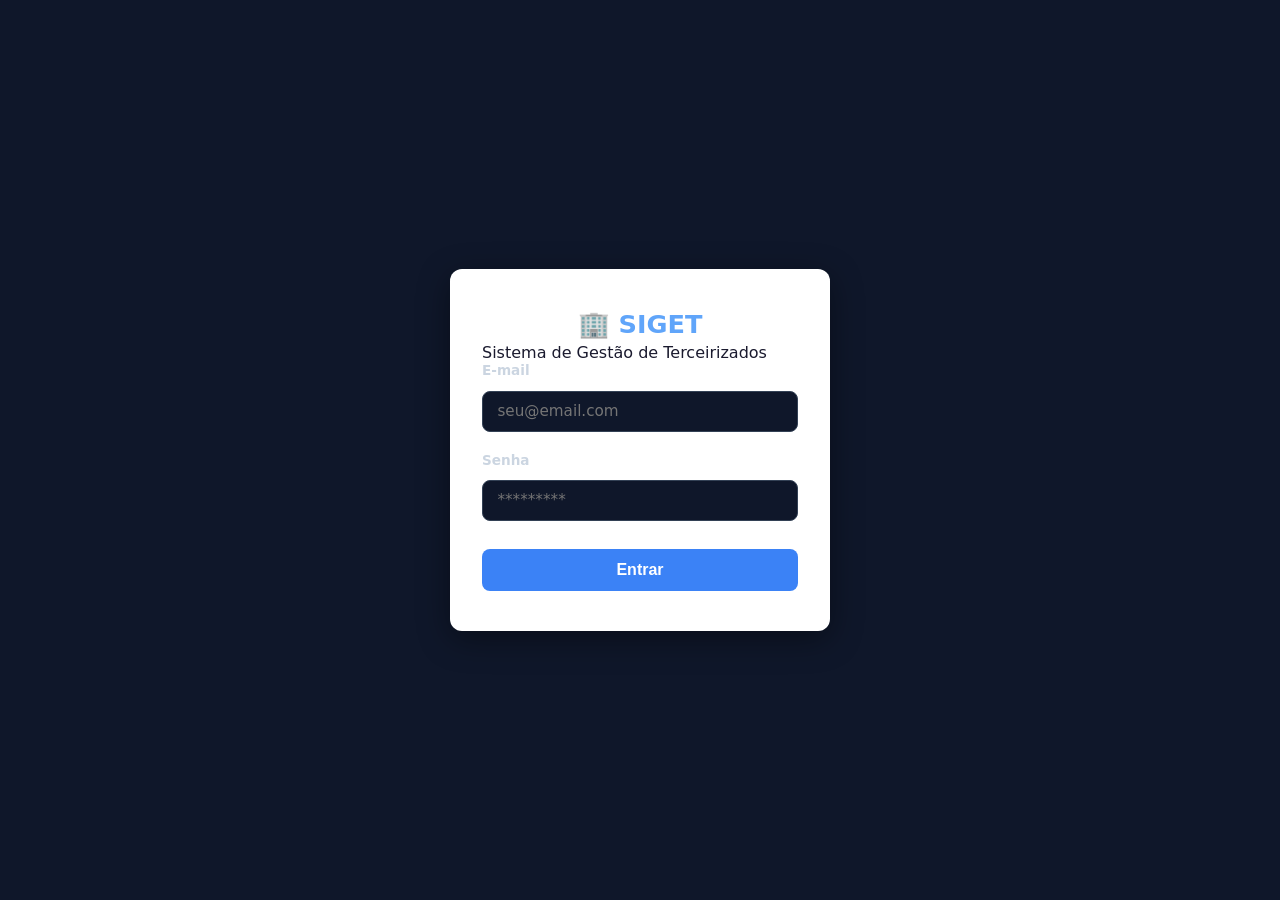
<file: siget-frontend/pages/login.html>
<!DOCTYPE html>
<html lang="pt-BR">
<head>
    <meta charset="UTF-8">
    <meta name="viewport" content="width=device-width, initial-scale=1.0">
    <title>SIGET - Login</title>
    <link rel="stylesheet" href="../css/style.css">
    <link rel="stylesheet" href="../css/login.css">
</head>
<body>
    
    <div class="login-card">
        <h1>🏢 SIGET</h1>
        <p>Sistema de Gestão de Terceirizados</p>

        <div class="form-group">
            <label for="email">E-mail</label>
            <input type="email" id="email" placeholder="seu@email.com" autocomplete="username" required>
        </div>

        <div class="form-group">
            <label for="senha">Senha</label>
            <input type="password" id="senha" placeholder="*********" autocomplete="current-password" required>
        </div>

        <button class="btn-login" id="btnLogin" onclick="fazerLogin()">Entrar</button>
        <p class="erro-msg" id="erroMsg"></p>
    </div>
</body>
<script src="../js/api.js"></script>
<script src="../js/login.js"></script>
</html>
</file>
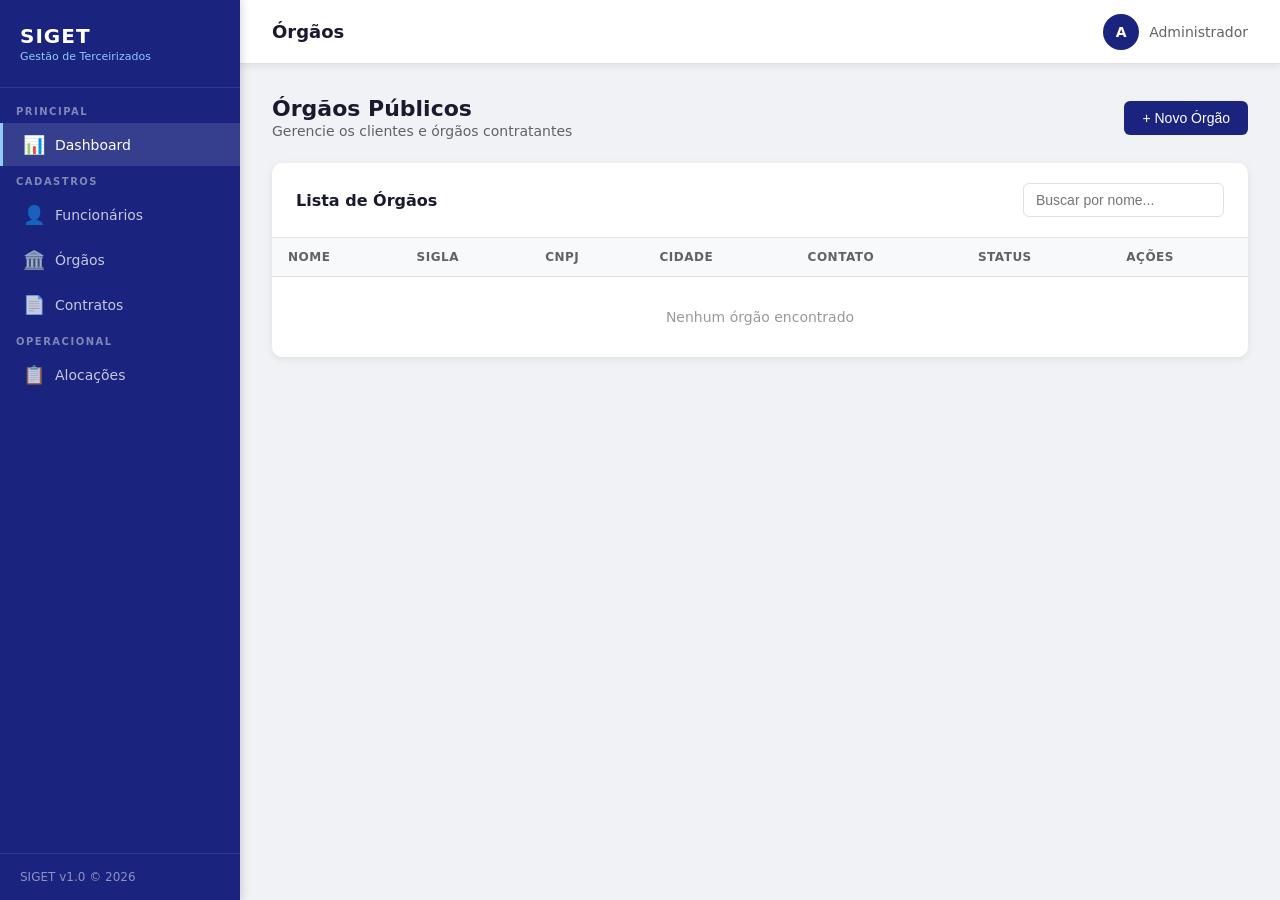
<file: siget-frontend/pages/orgaos.html>
<!DOCTYPE html>
<html lang="pt-BR">
<head>
    <meta charset="UTF-8">
    <meta name="viewport" content="width=device-width, initial-scale=1.0">
    <title>SIGET - Órgãos</title>
    <link rel="stylesheet" href="../css/style.css">
</head>
<body>

  <div class="layout">

    <!-- SIDEBAR -->
    <aside class="sidebar">
        <div class="sidebar-logo">
            <h2>SIGET</h2>
            <span>Gestão de Terceirizados</span>
        </div>
        <nav class="sidebar-nav">
            <div class="nav-section">Principal</div>
            <a href="/siget-frontend/index.html" class="nav-item active">
                <span class="icon">📊</span> Dashboard
            </a>
            <div class="nav-section">Cadastros</div>
            <a href="/siget-frontend/pages/funcionarios.html" class="nav-item">
                <span class="icon">👤</span> Funcionários
            </a>
            <a href="/siget-frontend/pages/orgaos.html" class="nav-item">
                <span class="icon">🏛️</span> Órgãos
            </a>
            <a href="/siget-frontend/pages/contratos.html" class="nav-item">
                <span class="icon">📄</span> Contratos
            </a>
            <div class="nav-section">Operacional</div>
            <a href="/siget-frontend/pages/alocacoes.html" class="nav-item">
                <span class="icon">📋</span> Alocações
            </a> 
        </nav>
        <div class="sidebar-footer">
            SIGET v1.0 &copy; 2026
        </div>
    </aside>

    <!-- CONTEÚDO PRINCIPAL -->
    <div class="main-content">

        <!-- TOPBAR -->
        <header class="topbar">
            <div class="topbar-title">Órgãos</div>
            <div class="topbar-right">
                <div class="topbar-user">
                    <div class="avatar">A</div>
                    <span>Administrador</span>
                </div>
            </div>
        </header>

        <!-- CONTEÚDO -->
         <main class="page-content">
            <div class="page-header">
                <div>
                    <h2>Órgãos Públicos</h2>
                    <p>Gerencie os clientes e órgãos contratantes</p>
                </div>
                <button class="btn btn-primary" onclick="abrirModalCadastro()">
                    + Novo Órgão
                </button>
            </div>

            <!-- CARDS DE ESTATÍSTICAS -->
            <div class="card">
                <div class="card-header">
                    <h3>Lista de Órgãos</h3>
                    <input type="text" id="busca" placeholder="Buscar por nome..." style="padding: 8px 12px;
                    border: 1px solid #e0e0e0; border-radius: 6px; font-size: 14px; outline: none;"
                    oninput=filtrarTabela()>
                </div>
                <div style="padding: 0;">
                    <table>
                        <thead>
                            <tr>
                                <th>Nome</th>
                                <th>Sigla</th>
                                <th>CNPJ</th>
                                <th>Cidade</th>
                                <th>Contato</th>
                                <th>Status</th>
                                <th>Ações</th>
                            </tr>
                        </thead>
                        <tbody id="tabela-orgaos">
                            <tr>
                                <td colspan="7" class="text-center" style="padding: 32px; color: #999;">
                                    Carregando...
                                </td>
                            </tr>
                        </tbody>
                    </table>
                </div>
            </div>
         </main>
    </div>
  </div>

  <!-- MODAL -->
  <div class="modal-overlay" id="modal">
    <div class="modal">
        <div class="modal-header">
            <h3 id="modal-titulo">Novo Órgão</h3>
            <button class="btn-close" onclick="fecharModal()">X</button>
        </div>
        <div class="modal-body">
            <div class="form-grid">
                <input type="hidden" id="orgao-id">
                <div class="form-group" style="grid-column: span 2;">
                    <label>Nome do Órgão *</label>
                    <input type="text" id="nome" placeholder="Ex: Ministério da Educação" required>
                </div>
                <div class="form-group">
                    <label>Sigla</label>
                    <input type="text" id="sigla" placeholder="Ex: MEC">
                </div>
                <div class="form-group">
                    <label>CNPJ</label>
                    <input type="text" id="cnpj" placeholder="00.000.000/0000-00">
                </div>
                <div class="form-group">
                    <label>Endereço</label>
                    <input type="text" id="endereco" placeholder="Endereço Completo">
                </div>
                <div class="form-group">
                    <label>Cidade</label>
                    <input type="text" id="cidade" placeholder="Ex: Brasília">
                </div>
                <div class="form-group">
                    <label>Nome do Contato</label>
                    <input type="text" id="contatoNome" placeholder="Responsável">
                </div>
                <div class="form-group">
                    <label>Telefone do Contato</label>
                    <input type="text" id="contatoTel" placeholder="(00) 00000-0000">
                </div>
            </div>
        </div>
        <div class="modal-footer">
            <button class="btn btn-outline" onclick="fecharModal()">Cancelar</button>
            <button class="btn btn-primary" onclick="salvarOrgao()">Salvar</button>
        </div>
    </div>
  </div>

<script src="../js/api.js"></script>
<script src="../js/orgao.js"></script>
</body>
</html>
</file>
<file: siget-frontend/css/style.css>
/*variáveis e reset*/
:root {
    --primary: #1a237e;
    --primary-ligth: #283593;
    --primary-dark: #0d1642;
    --accent: #1565c0;
    --accent-ligth: #1976d2;
    --success: #2e7d32;
    --warning: #f57f17;
    --danger: #c62828;
    --bg: #f0f2f5;
    --bg-card: #ffffff;
    --text-primary: #1a1a2e;
    --text-secondary: #5f6368;
    --text-ligth: #ffffff;
    --border: #e0e0e0;
    --shadow: 0 2px 8px rgba(0,0,0,0.08);
    --shadow-hover: 0 4px 16px rgba(0,0,0,0.14);
    --radius: 10px;
    --radius-sm: 6px;
    --sidebar-width: 240px;
    --topbar-height: 64px;
    --font: 'Segoe UI', system-ui, -apple-system, sans-serif;
}

*{
    margin: 0;
    padding: 0;
    box-sizing: border-box;
}

body{
    font-family: var(--font);
    background: var(--bg);
    color: var(--text-primary);
    min-height: 100vh;
}

/*Layout Principal*/

.layout{
    display: flex;
    min-height: 100vh;
}

.main-content{
    margin-left: var(--sidebar-width);
    flex: 1;
    display: flex;
    flex-direction: column;
    min-height: 100vh;
}

.page-content{
    padding: 32px;
    flex: 1;
    margin-top: var(--topbar-height);
}

/*Sidebar*/

.sidebar{
    width: var(--sidebar-width);
    background: var(--primary);
    position: fixed;
    top: 0;
    left: 0;
    height: 100vh;
    display: flex;
    flex-direction: column;
    z-index: 100;
    box-shadow: 2px 0 8px rgba(0,0,0,0.15);
}

.sidebar-logo{
    padding: 24px 20px;
    border-bottom: 1px solid rgba(255,255,255,0.1);
}

.sidebar-logo h2{
    color: var(--text-ligth);
    font-size: 20px;
    font-weight: 700;
    letter-spacing: 1px;
}

.sidebar-logo span{
    color: #90caf9;
    font-size: 11px;
    font-weight: 400; 
    display: block;
    margin-top: 2px;
}

.sidebar-nav{
    padding: 10px 0;
    flex: 1;
}

.nav-section{
    padding: 8px 16px 4px;
    color: rgba(255,255,255,0.45);
    font-size: 10px;
    font-weight: 600;
    letter-spacing: 1.5px;
    text-transform: uppercase;
}

.nav-item{
    display: flex;
    align-items: center;
    gap: 12px;
    padding: 11px 20px;
    color: rgba(255,255,255,0.75);
    text-decoration: none;
    font-size: 14px;
    font-weight: 500;
    transition: all 0.2s;
    border-left: 3px solid transparent;
    margin: 2px 0;
}

.nav-item:hover{
    background: rgba(255,255,255,0.08);
    color: var(--text-ligth);
    border-left-color: #90caf9;
}

.nav-item.active{
    background: rgba(255,255,255,0.12);
    color: var(--text-ligth);
    border-left-color: #90caf9;
}

.nav-item .icon{
    font-size: 18px;
    width: 20px;
    text-align: center;
}

.sidebar-footer{
    padding: 16px 20px;
    border-top: 1px solid rgba(255,255,255,0.1);
    color: rgba(255,255,255,0.5);
    font-size: 12px;
}

/*Topbar*/

.topbar{
    height: var(--topbar-height);
    background: var(--bg-card);
    border-bottom: 1px solid var(--border);
    display: flex;
    align-items: center;
    justify-content: space-between;
    padding: 0 32px;
    position: fixed;
    top: 0;
    left: var(--sidebar-width);
    right: 0;
    z-index: 99;
    box-shadow: var(--shadow);
}

.topbar-title{
    font-size: 18px;
    font-weight: 600;
    color: var(--text-primary);
}

.topbar-right {
    display: flex;
    align-items: center;
    gap: 16px;
}

.topbar-user {
    display: flex;
    align-items: center;
    gap: 10px;
    font-size: 14px;
    color: var(--text-secondary);
}

.avatar {
    width: 36px;
    height: 36px;
    background: var(--primary);
    border-radius: 50%;
    display: flex;
    align-items: center;
    justify-content: center;
    color: white;
    font-weight: 600;
    font-size: 14px;
}

/*Cards do Dashboard*/

.stats-grid {
    display: grid;
    grid-template-columns: repeat(auto-fit, minmax(220px, 1fr));
    gap: 20px;
    margin-bottom: 32px;
}

.stat-card {
    background: var(--bg-card);
    border-radius: var(--radius);
    padding: 24px;
    box-shadow: var(--shadow);
    display: flex;
    align-items: center;
    gap: 16px;
    transition: box-shadow 0.2s;
}

.stat-card:hover {
    box-shadow: var(--shadow-hover);
}

.stat-icon {
    width: 52px;
    height: 52px;
    border-radius: var(--radius-sm);
    display: flex;
    align-items: center;
    justify-content: center;
    font-size: 24px;
    flex-shrink: 0;
}

.stat-icon.blue   { background: #e3f2fd; }
.stat-icon.green  { background: #e8f5e9; }
.stat-icon.orange { background: #fff3e0; }
.stat-icon.purple { background: #f3e5f5; }

.stat-info h3 {
    font-size: 28px;
    font-weight: 700;
    color: var(--text-primary);
    line-height: 1;
}

.stat-info p {
    font-size: 13px;
    color: var(--text-secondary);
    margin-top: 4px;
}

/*Tabelas*/

.card {
    background: var(--bg-card);
    border-radius: var(--radius);
    box-shadow: var(--shadow);
    overflow: hidden;
    margin-bottom: 24px;
}

.card-header {
    padding: 20px 24px;
    border-bottom: 1px solid var(--border);
    display: flex;
    align-items: center;
    justify-content: space-between;
}

.card-header h3 {
    font-size: 16px;
    font-weight: 600;
    color: var(--text-primary);
}

.card-body {
    padding: 24px;
}

table {
    width: 100%;
    border-collapse: collapse;
    font-size: 14px;
}

thead th {
    background: #f8f9fa;
    padding: 12px 16px;
    text-align: left;
    font-weight: 600;
    font-size: 12px;
    color: var(--text-secondary);
    text-transform: uppercase;
    letter-spacing: 0.5px;
    border-bottom: 1px solid var(--border);
}

tbody td {
    padding: 14px 16px;
    border-bottom: 1px solid #f0f0f0;
    color: var(--text-primary);
}

tbody tr:last-child td {
    border-bottom: none;
}

tbody tr:hover {
    background: #f8f9fa;
}

/*Badges*/

.badge {
    display: inline-block;
    padding: 3px 10px;
    border-radius: 20px;
    font-size: 11px;
    font-weight: 600;
    text-transform: uppercase;
    letter-spacing: 0.5px;
}

.badge-success { background: #e8f5e9; color: #2e7d32; }
.badge-danger  { background: #ffebee; color: #c62828; }
.badge-warning { background: #fff3e0; color: #e65100; }
.badge-info    { background: #e3f2fd; color: #1565c0; }

/*Botões*/

.btn {
    display: inline-flex;
    align-items: center;
    gap: 8px;
    padding: 9px 18px;
    border-radius: var(--radius-sm);
    font-size: 14px;
    font-weight: 500;
    cursor: pointer;
    border: none;
    transition: all 0.2s;
    text-decoration: none;
}

.btn-primary {
    background: var(--primary);
    color: white;
}

.btn-primary:hover {
    background: var(--primary-light);
    box-shadow: var(--shadow-hover);
}

.btn-success {
    background: var(--success);
    color: white;
}

.btn-danger {
    background: var(--danger);
    color: white;
}

.btn-outline {
    background: transparent;
    border: 1px solid var(--border);
    color: var(--text-secondary);
}

.btn-outline:hover {
    background: #f0f0f0;
}

.btn-sm {
    padding: 5px 12px;
    font-size: 12px;
}

/*Formulários*/

.form-grid {
    display: grid;
    grid-template-columns: repeat(auto-fit, minmax(280px, 1fr));
    gap: 20px;
}

.form-group {
    display: flex;
    flex-direction: column;
    gap: 6px;
}

.form-group label {
    font-size: 13px;
    font-weight: 600;
    color: var(--text-secondary);
}

.form-group input,
.form-group select,
.form-group textarea {
    padding: 10px 14px;
    border: 1px solid var(--border);
    border-radius: var(--radius-sm);
    font-size: 14px;
    font-family: var(--font);
    color: var(--text-primary);
    background: white;
    transition: border-color 0.2s;
    outline: none;
}

.form-group input:focus,
.form-group select:focus,
.form-group textarea:focus {
    border-color: var(--accent);
    box-shadow: 0 0 0 3px rgba(21,101,192,0.1);
}

.form-group textarea {
    resize: vertical;
    min-height: 80px;
}

/*Modal*/

.modal-overlay {
    display: none;
    position: fixed;
    inset: 0;
    background: rgba(0,0,0,0.45);
    z-index: 200;
    align-items: center;
    justify-content: center;
}

.modal-overlay.active {
    display: flex;
}

.modal {
    background: white;
    border-radius: var(--radius);
    width: 90%;
    max-width: 640px;
    max-height: 90vh;
    overflow-y: auto;
    box-shadow: 0 8px 32px rgba(0,0,0,0.2);
}

.modal-header {
    padding: 20px 24px;
    border-bottom: 1px solid var(--border);
    display: flex;
    align-items: center;
    justify-content: space-between;
}

.modal-header h3 {
    font-size: 17px;
    font-weight: 600;
}

.modal-body {
    padding: 24px;
}

.modal-footer {
    padding: 16px 24px;
    border-top: 1px solid var(--border);
    display: flex;
    justify-content: flex-end;
    gap: 12px;
}

.btn-close {
    background: none;
    border: none;
    font-size: 20px;
    cursor: pointer;
    color: var(--text-secondary);
    line-height: 1;
}

/*Page Header*/

.page-header {
    display: flex;
    align-items: center;
    justify-content: space-between;
    margin-bottom: 24px;
}

.page-header h2 {
    font-size: 22px;
    font-weight: 700;
    color: var(--text-primary);
}

.page-header p {
    font-size: 14px;
    color: var(--text-secondary);
    margin-top: 2px;
}

/*Utilitários*/

.text-center { 
    text-align: center; 
}

.mt-16 {
    margin-top: 16px; 
}

.mt-24 { 
    margin-top: 24px;
}

.gap-8 { 
    gap: 8px; 
}

.flex { 
    display: flex; 
}

.align-center { 
    align-items: center; 
}
</file>
<file: siget-frontend/css/ficha-funcionario.css>
.ficha-header {
            background: var(--bg-card);
            border-radius: var(--radius);
            padding: 28px 32px;
            box-shadow: var(--shadow);
            margin-bottom: 24px;
            display: flex;
            align-items: center;
            gap: 24px;
        }

        .ficha-avatar {
            width: 72px;
            height: 72px;
            background: var(--primary);
            border-radius: 50%;
            display: flex;
            align-items: center;
            justify-content: center;
            color: white;
            font-size: 28px;
            font-weight: 700;
            flex-shrink: 0;
        }

        .ficha-info h2 {
            font-size: 22px;
            font-weight: 700;
            color: var(--text-primary);
        }

        .ficha-info p {
            font-size: 14px;
            color: var(--text-secondary);
            margin-top: 4px;
        }

        .ficha-meta {
            display: flex;
            gap: 24px;
            margin-top: 10px;
            flex-wrap: wrap;
        }

        .ficha-meta span {
            font-size: 13px;
            color: var(--text-secondary);
            display: flex;
            align-items: center;
            gap: 6px;
        }

        /* Tabs */
        .tabs {
            display: flex;
            gap: 4px;
            margin-bottom: 24px;
            background: var(--bg-card);
            padding: 6px;
            border-radius: var(--radius);
            box-shadow: var(--shadow);
        }

        .tab-btn {
            flex: 1;
            padding: 10px 16px;
            border: none;
            background: transparent;
            border-radius: var(--radius-sm);
            font-size: 14px;
            font-weight: 500;
            color: var(--text-secondary);
            cursor: pointer;
            transition: all 0.2s;
        }

        .tab-btn.active {
            background: var(--primary);
            color: white;
        }

        .tab-btn:hover:not(.active) {
            background: #f0f0f0;
        }

        .tab-content {
            display: none;
        }

        .tab-content.active {
            display: block;
        }

        /* Seções de documentos */
        .doc-section {
            background: var(--bg-card);
            border-radius: var(--radius);
            box-shadow: var(--shadow);
            margin-bottom: 20px;
            overflow: hidden;
        }

        .doc-section-header {
            padding: 16px 24px;
            border-bottom: 1px solid var(--border);
            display: flex;
            align-items: center;
            justify-content: space-between;
            background: #f8f9fa;
        }

        .doc-section-header h4 {
            font-size: 15px;
            font-weight: 600;
            color: var(--text-primary);
            display: flex;
            align-items: center;
            gap: 8px;
        }

        .doc-section-body {
            padding: 20px 24px;
        }

        /* Grid de dados */
        .dados-grid {
            display: grid;
            grid-template-columns: repeat(auto-fit, minmax(200px, 1fr));
            gap: 20px;
        }

        .dado-item label {
            display: block;
            font-size: 11px;
            font-weight: 600;
            color: var(--text-secondary);
            text-transform: uppercase;
            letter-spacing: 0.5px;
            margin-bottom: 4px;
        }

        .dado-item span {
            font-size: 15px;
            color: var(--text-primary);
            font-weight: 500;
        }

        /* Lista de arquivos */
        .arquivo-lista {
            display: flex;
            flex-direction: column;
            gap: 10px;
        }

        .arquivo-item {
            display: flex;
            align-items: center;
            justify-content: space-between;
            padding: 12px 16px;
            background: #f8f9fa;
            border-radius: var(--radius-sm);
            border: 1px solid var(--border);
        }

        .arquivo-item-info {
            display: flex;
            align-items: center;
            gap: 12px;
        }

        .arquivo-icon {
            font-size: 24px;
        }

        .arquivo-nome {
            font-size: 14px;
            font-weight: 500;
            color: var(--text-primary);
        }

        .arquivo-meta {
            font-size: 12px;
            color: var(--text-secondary);
            margin-top: 2px;
        }

        .arquivo-acoes {
            display: flex;
            gap: 8px;
        }

        .empty-state {
            text-align: center;
            padding: 32px;
            color: var(--text-secondary);
            font-size: 14px;
        }

        .empty-state span {
            display: block;
            font-size: 32px;
            margin-bottom: 8px;
        }

        /* Modal upload */
        .upload-area {
            border: 2px dashed var(--border);
            border-radius: var(--radius);
            padding: 32px;
            text-align: center;
            cursor: pointer;
            transition: border-color 0.2s;
            margin-bottom: 16px;
        }

        .upload-area:hover {
            border-color: var(--accent);
        }

        .upload-area input[type="file"] {
            display: none;
        }

        .upload-area p {
            color: var(--text-secondary);
            font-size: 14px;
            margin-top: 8px;
        }
</file>
<file: siget-frontend/css/login.css>
body {
            display: flex;
            justify-content: center;
            align-items: center;
            min-height: 100vh;
            background: var(--bg-dark, #0f172a);
        }
        .login-card {
            background: var(--bg-card, #1e293b);
            padding: 2.5rem 2rem;
            border-radius: 12px;
            width: 100%;
            max-width: 380px;
            box-shadow: 0 8px 32px rgba(0,0,0,0.4);
        }
        .login-card h1 {
            color: #60a5fa;
            font-size: 1.6rem;
            margin-bottom: 0.25rem;
            text-align: center;
        }
        .login-card p.subtitle {
            color: #94a3b8;
            font-size: 0.85rem;
            text-align: center;
            margin-bottom: 2rem;
        }
        .form-group {
            margin-bottom: 1.25rem;
        }
        .form-group label {
            display: block;
            color: #cbd5e1;
            font-size: 0.85rem;
            margin-bottom: 0.4rem;
        }
        .form-group input {
            width: 100%;
            padding: 0.65rem 0.9rem;
            border-radius: 8px;
            border: 1px solid #334155;
            background: #0f172a;
            color: #f1f5f9;
            font-size: 0.95rem;
            box-sizing: border-box;
            transition: border-color 0.2s;
        }
        .form-group input:focus {
            outline: none;
            border-color: #3b82f6;
        }
        .btn-login {
            width: 100%;
            padding: 0.75rem;
            background: #3b82f6;
            color: white;
            border: none;
            border-radius: 8px;
            font-size: 1rem;
            font-weight: 600;
            cursor: pointer;
            transition: background 0.2s;
            margin-top: 0.5rem;
        }
        .btn-login:hover { background: #2563eb; }
        .btn-login:disabled { background: #475569; cursor: not-allowed; }
        .erro-msg {
            color: #f87171;
            font-size: 0.85rem;
            text-align: center;
            margin-top: 1rem;
            display: none;
        }
</file>
